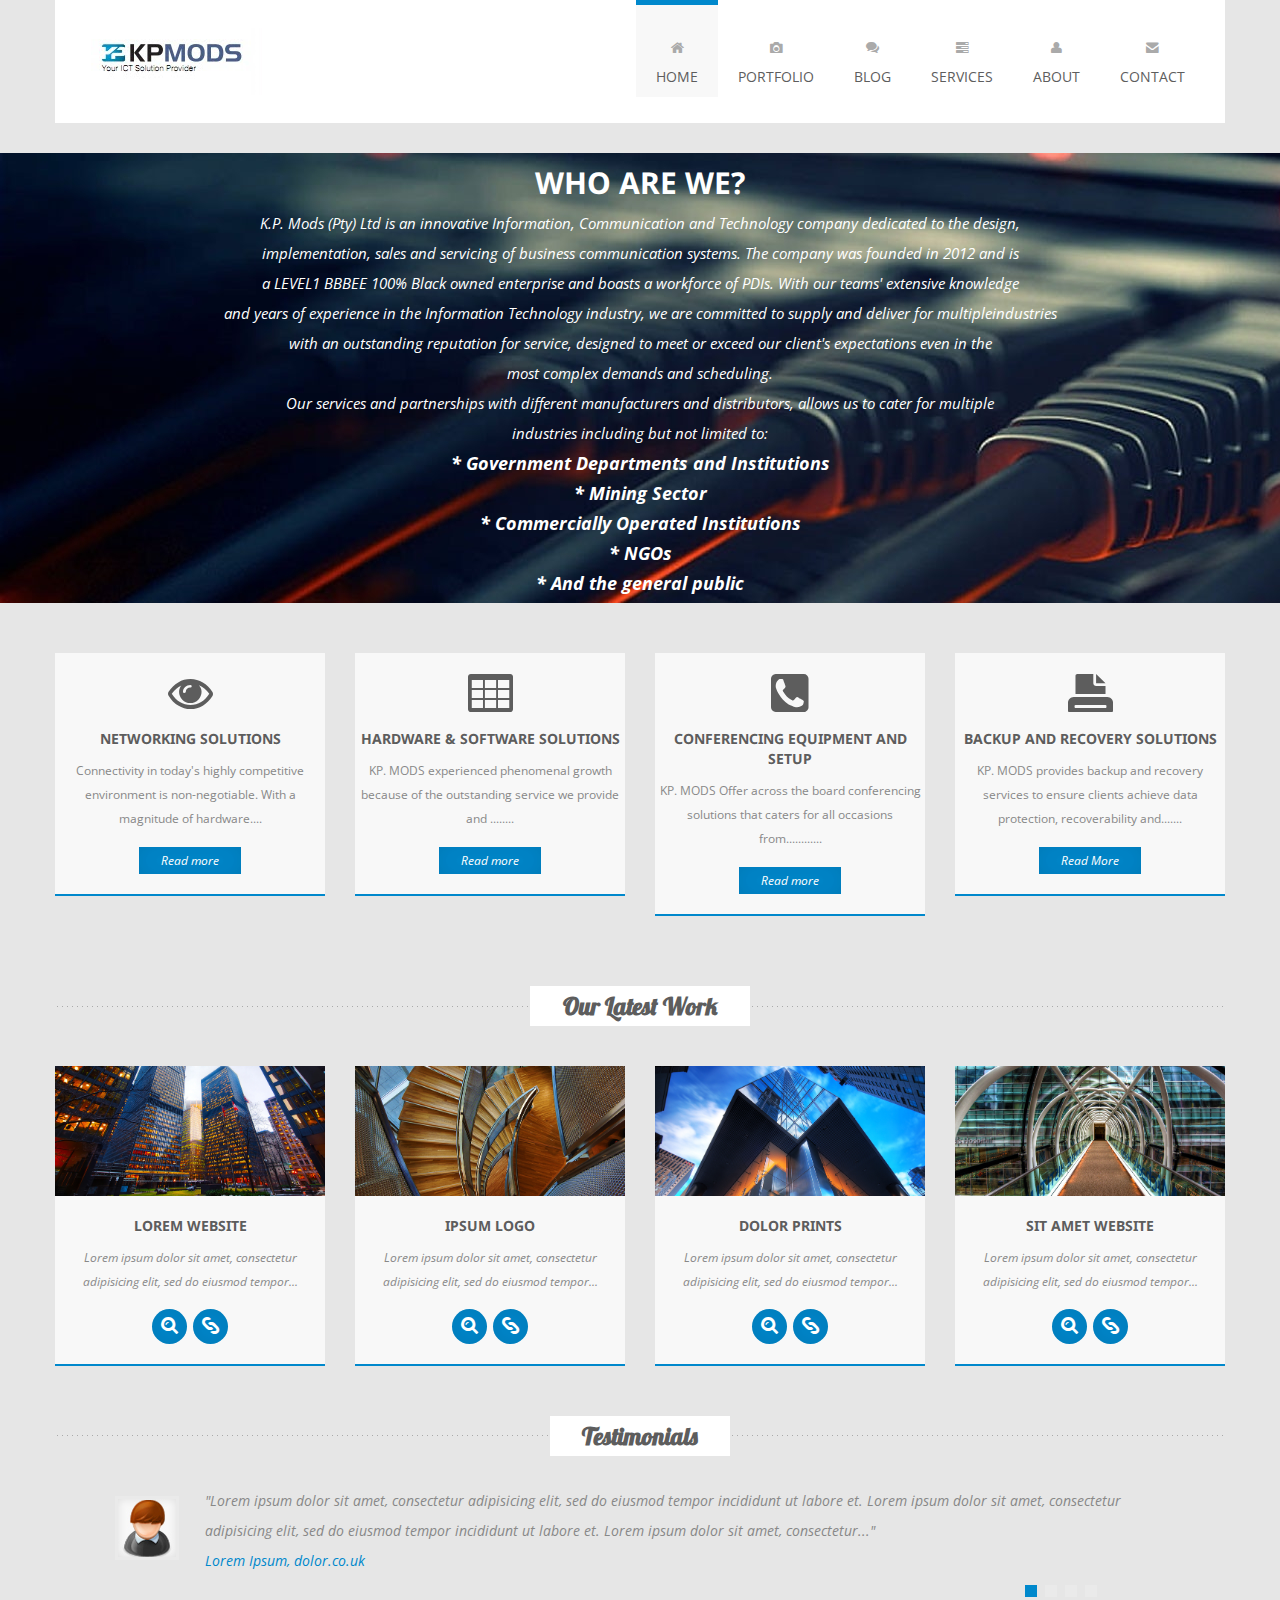
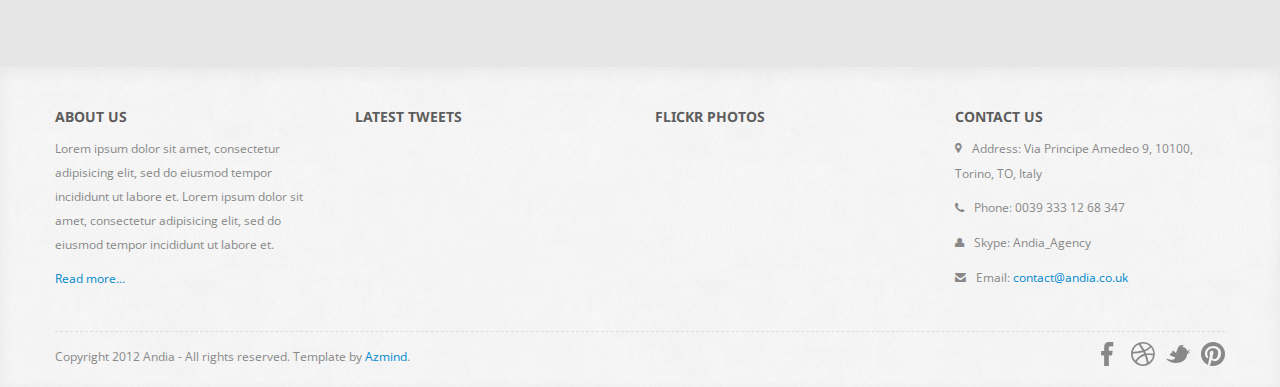
<file: index.html>
﻿
<!DOCTYPE html>
<html lang="en">

    <head>

        <meta charset="utf-8">
        <title>Andia - Responsive Agency Template</title>
        <meta name="viewport" content="width=device-width, initial-scale=1.0">
        <meta name="description" content="">
        <meta name="author" content="">

        <!-- CSS -->
        <link rel="stylesheet" href="http://fonts.googleapis.com/css?family=Open+Sans:400italic,400">
        <link rel="stylesheet" href="http://fonts.googleapis.com/css?family=Droid+Sans">
        <link rel="stylesheet" href="http://fonts.googleapis.com/css?family=Lobster">
        <link rel="stylesheet" href="assets/bootstrap/css/bootstrap.min.css">
        <link rel="stylesheet" href="assets/prettyPhoto/css/prettyPhoto.css">
        <link rel="stylesheet" href="assets/css/flexslider.css">
        <link rel="stylesheet" href="assets/css/font-awesome.css">
        <link rel="stylesheet" href="assets/css/style.css">

        <!-- HTML5 shim, for IE6-8 support of HTML5 elements -->
        <!--[if lt IE 9]>
            <script src="http://html5shim.googlecode.com/svn/trunk/html5.js"></script>
        <![endif]-->

        <!-- Favicon and touch icons -->
        <link rel="shortcut icon" href="assets/ico/favicon.ico">
        <link rel="apple-touch-icon-precomposed" sizes="144x144" href="assets/ico/apple-touch-icon-144-precomposed.png">
        <link rel="apple-touch-icon-precomposed" sizes="114x114" href="assets/ico/apple-touch-icon-114-precomposed.png">
        <link rel="apple-touch-icon-precomposed" sizes="72x72" href="assets/ico/apple-touch-icon-72-precomposed.png">
        <link rel="apple-touch-icon-precomposed" href="assets/ico/apple-touch-icon-57-precomposed.png">

    </head>

<body>
    <!-- Header -->
    <div class="container">
        <div class="header row">
            <div class="span12">
                <div class="navbar">
                    <div class="navbar-inner">
                        <a class="btn btn-navbar" data-toggle="collapse" data-target=".nav-collapse">
                            <span class="icon-bar"></span>
                            <span class="icon-bar"></span>
                            <span class="icon-bar"></span>
                        </a>
                        <h1>
                            <a class="brand" href="index.html">Kpmods - a super cool design agency...</a>
                        </h1>
                        <div class="nav-collapse collapse">
                            <ul class="nav pull-right">
                                <li class="current-page">
                                    <a href="index.html"><i class="icon-home"></i><br />Home</a>
                                </li>
                                <li>
                                    <a href="portfolio.html"><i class="icon-camera"></i><br />Portfolio</a>
                                </li>
                                <li>
                                    <a href="#"><i class="icon-comments"></i><br />Blog</a>
                                </li>
                                <li>
                                    <a href="services.html"><i class="icon-tasks"></i><br />Services</a>
                                </li>
                                <li>
                                    <a href="about.html"><i class="icon-user"></i><br />About</a>
                                </li>
                                <li>
                                    <a href="contact.html"><i class="icon-envelope-alt"></i><br />Contact</a>
                                </li>
                            </ul>
                        </div>
                    </div>
                </div>
            </div>
        </div>
    </div>

<div class="presentation container">
    <h2>Who are we?</h2>
    <p>K.P. Mods (Pty) Ltd is an innovative Information, Communication and Technology company dedicated to the design, </p>
    <p>implementation, sales and servicing of business communication systems. The company was founded in 2012 and is </p>
    <p>a LEVEL1 BBBEE 100% Black owned enterprise and boasts a workforce of PDIs. With our teams' extensive knowledge </p>
    <p>and years of experience in the Information Technology industry, we are committed to supply and deliver for multipleindustries </p>
    <p>with an outstanding reputation for service, designed to meet or exceed our client's expectations even in the </p>
    <p>most complex demands and scheduling. </p>
    <p>Our services and partnerships with different manufacturers and distributors, allows us to cater for multiple </p>
    <p>industries including but not limited to:</p>
    <div class="clienttypes">
        <p>* Government Departments and Institutions</p>
        <p>* Mining Sector </p>
        <p>* Commercially Operated Institutions </p>
        <p>* NGOs </p>
        <p>* And the general public</p>
    </div>
</div>
    <!-- Slider -->
    <!--<div class="slider">
        <div class="container">
            <div class="row">
                <div class="span10 offset1">
                    <div class="flexslider">
                        <ul class="slides">
                            <li data-thumb="assets/img/healthcare-IT.jpg">
                                <img src="assets/img/healthcare-IT.jpg">
                                <p class="flex-caption">Lorem ipsum dolor sit amet, consectetur adipisicing elit, sed do eiusmod tempor incididunt ut labore et. Lorem ipsum dolor sit amet, consectetur adipisicing elit, sed do eiusmod tempor incididunt ut labore et. Lorem ipsum dolor sit amet, consectetur.</p>
                            </li>
                            <li data-thumb="assets/img/networking.jpg">
                                <img src="assets/img/networking.jpg">
                                <p class="flex-caption">Ut wisi enim ad minim veniam, quis nostrud exerci tation ullamcorper suscipit lobortis nisl ut aliquip ex ea commodo consequat.</p>
                            </li>
                            <li data-thumb="assets/img/Web-Development.jpg">
                                <img src="assets/img/Web-Development.jpg">
                                <p class="flex-caption">Lorem ipsum dolor sit amet, consectetur adipisicing elit, sed do eiusmod tempor incididunt ut labore et. Lorem ipsum dolor sit amet, consectetur adipisicing elit, sed do eiusmod tempor incididunt ut labore et. Lorem ipsum dolor sit amet, consectetur.</p>
                            </li>
                            </ul>
                    </div>
                </div>
            </div>
        </div>
    </div>-->
    <!-- Site Description -->
    <!-- Services -->
    <div class="what-we-do container">
        <div class="row">
            <div class="service span3">
                <div class="icon-awesome">
                    <i class="icon-eye-open"></i>
                </div>
                <h4>NETWORKING SOLUTIONS</h4>
                <p>Connectivity in today's highly competitive environment is non-negotiable. With a magnitude of hardware....</p>
                <a href="services.html">Read more</a>
            </div>
            <div class="service span3">
                <div class="icon-awesome">
                    <i class="icon-table"></i>
                </div>
                <h4>HARDWARE & SOFTWARE SOLUTIONS</h4>
                <p>KP. MODS experienced phenomenal growth because of the outstanding service we provide and ........</p>
                <a href="services.html">Read more</a>
            </div>
            <div class="service span3">
                <div class="icon-awesome">
                    <i class="icon-phone-sign"></i>
                </div>
                <h4>CONFERENCING EQUIPMENT AND SETUP</h4>
                <p>KP. MODS Offer across the board conferencing solutions that caters for all occasions from............</p>
                <a href="services.html">Read more</a>
            </div>
            <div class="service span3">
                <div class="icon-awesome">
                    <i class="icon-print"></i>
                </div>
                <h4>BACKUP AND RECOVERY SOLUTIONS</h4>
                <p>KP. MODS provides backup and recovery services to ensure clients achieve data protection, recoverability and.......</p>
                <a href="services.html">Read More</a>
            </div>
        </div>
    </div>
    <!-- Latest Work -->
    <div class="portfolio container">
        <div class="portfolio-title">
            <h3>Our Latest Work</h3>
        </div>
        <div class="row">
            <div class="work span3">
                <img src="assets/img/portfolio/work1.jpg" alt="">
                <h4>Lorem Website</h4>
                <p>Lorem ipsum dolor sit amet, consectetur adipisicing elit, sed do eiusmod tempor...</p>
                <div class="icon-awesome">
                    <a href="assets/img/portfolio/work1.jpg" rel="prettyPhoto"><i class="icon-search"></i></a>
                    <a href="portfolio.html"><i class="icon-link"></i></a>
                </div>
            </div>
            <div class="work span3">
                <img src="assets/img/portfolio/work2.jpg" alt="">
                <h4>Ipsum Logo</h4>
                <p>Lorem ipsum dolor sit amet, consectetur adipisicing elit, sed do eiusmod tempor...</p>
                <div class="icon-awesome">
                    <a href="assets/img/portfolio/work2.jpg" rel="prettyPhoto"><i class="icon-search"></i></a>
                    <a href="portfolio.html"><i class="icon-link"></i></a>
                </div>
            </div>
            <div class="work span3">
                <img src="assets/img/portfolio/work3.jpg" alt="">
                <h4>Dolor Prints</h4>
                <p>Lorem ipsum dolor sit amet, consectetur adipisicing elit, sed do eiusmod tempor...</p>
                <div class="icon-awesome">
                    <a href="assets/img/portfolio/work3.jpg" rel="prettyPhoto"><i class="icon-search"></i></a>
                    <a href="portfolio.html"><i class="icon-link"></i></a>
                </div>
            </div>
            <div class="work span3">
                <img src="assets/img/portfolio/work4.jpg" alt="">
                <h4>Sit Amet Website</h4>
                <p>Lorem ipsum dolor sit amet, consectetur adipisicing elit, sed do eiusmod tempor...</p>
                <div class="icon-awesome">
                    <a href="assets/img/portfolio/work4.jpg" rel="prettyPhoto"><i class="icon-search"></i></a>
                    <a href="portfolio.html"><i class="icon-link"></i></a>
                </div>
            </div>
        </div>
    </div>
    <!-- Testimonials -->
    <div class="testimonials container">
        <div class="testimonials-title">
            <h3>Testimonials</h3>
        </div>
        <div class="row">
            <div class="testimonial-list span12">
                <div class="tabbable tabs-below">
                    <div class="tab-content">
                        <div class="tab-pane active" id="A">
                            <img src="assets/img/testimonials/1.jpg" title="" alt="">
                            <p>"Lorem ipsum dolor sit amet, consectetur adipisicing elit, sed do eiusmod tempor incididunt ut labore et. Lorem ipsum dolor sit amet, consectetur adipisicing elit, sed do eiusmod tempor incididunt ut labore et. Lorem ipsum dolor sit amet, consectetur..."<br /><span class="violet">Lorem Ipsum, dolor.co.uk</span></p>
                        </div>
                        <div class="tab-pane" id="B">
                            <img src="assets/img/testimonials/2.jpg" title="" alt="">
                            <p>"Ut wisi enim ad minim veniam, quis nostrud exerci tation ullamcorper suscipit lobortis nisl ut aliquip ex ea commodo consequat. Ut wisi enim ad minim veniam, quis nostrud exerci tation ullamcorper suscipit lobortis nisl ut aliquip ex ea commodo consequat..."<br /><span class="violet">Minim Veniam, nostrud.com</span></p>
                        </div>
                        <div class="tab-pane" id="C">
                            <img src="assets/img/testimonials/3.jpg" title="" alt="">
                            <p>"Lorem ipsum dolor sit amet, consectetur adipisicing elit, sed do eiusmod tempor incididunt ut labore et. Lorem ipsum dolor sit amet, consectetur adipisicing elit, sed do eiusmod tempor incididunt ut labore et. Lorem ipsum dolor sit amet, consectetur..."<br /><span class="violet">Lorem Ipsum, dolor.co.uk</span></p>
                        </div>
                        <div class="tab-pane" id="D">
                            <img src="assets/img/testimonials/1.jpg" title="" alt="">
                            <p>"Ut wisi enim ad minim veniam, quis nostrud exerci tation ullamcorper suscipit lobortis nisl ut aliquip ex ea commodo consequat. Ut wisi enim ad minim veniam, quis nostrud exerci tation ullamcorper suscipit lobortis nisl ut aliquip ex ea commodo consequat..."<br /><span class="violet">Minim Veniam, nostrud.com</span></p>
                        </div>
                    </div>
                    <ul class="nav nav-tabs">
                        <li class="active"><a href="#A" data-toggle="tab"></a></li>
                        <li class=""><a href="#B" data-toggle="tab"></a></li>
                        <li class=""><a href="#C" data-toggle="tab"></a></li>
                        <li class=""><a href="#D" data-toggle="tab"></a></li>
                    </ul>
                </div>
            </div>
        </div>
    </div>
    <!-- Footer -->
    <footer>
        <div class="container">
            <div class="row">
                <div class="widget span3">
                    <h4>About Us</h4>
                    <p>Lorem ipsum dolor sit amet, consectetur adipisicing elit, sed do eiusmod tempor incididunt ut labore et. Lorem ipsum dolor sit amet, consectetur adipisicing elit, sed do eiusmod tempor incididunt ut labore et.</p>
                    <p><a href="">Read more...</a></p>
                </div>
                <div class="widget span3">
                    <h4>Latest Tweets</h4>
                    <div class="show-tweets"></div>
                </div>
                <div class="widget span3">
                    <h4>Flickr Photos</h4>
                    <ul class="flickr-feed"></ul>
                </div>
                <div class="widget span3">
                    <h4>Contact Us</h4>
                    <p><i class="icon-map-marker"></i> Address: Via Principe Amedeo 9, 10100, Torino, TO, Italy</p>
                    <p><i class="icon-phone"></i> Phone: 0039 333 12 68 347</p>
                    <p><i class="icon-user"></i> Skype: Andia_Agency</p>
                    <p><i class="icon-envelope-alt"></i> Email: <a href="">contact@andia.co.uk</a></p>
                </div>
            </div>
            <div class="footer-border"></div>
            <div class="row">
                <div class="copyright span4">
                    <p>Copyright 2012 Andia - All rights reserved. Template by <a href="http://azmind.com">Azmind</a>.</p>
                </div>
                <div class="social span8">
                    <a class="facebook" href=""></a>
                    <a class="dribbble" href=""></a>
                    <a class="twitter" href=""></a>
                    <a class="pinterest" href=""></a>
                </div>
            </div>
        </div>
    </footer>
    <!-- Javascript -->
    <script src="assets/js/jquery-1.8.2.min.js"></script>
    <script src="assets/bootstrap/js/bootstrap.min.js"></script>
    <script src="assets/js/jquery.flexslider.js"></script>
    <script src="assets/js/jquery.tweet.js"></script>
    <script src="assets/js/jflickrfeed.js"></script>
    <script src="http://maps.google.com/maps/api/js?sensor=true"></script>
    <script src="assets/js/jquery.ui.map.min.js"></script>
    <script src="assets/js/jquery.quicksand.js"></script>
    <script src="assets/prettyPhoto/js/jquery.prettyPhoto.js"></script>
    <script src="assets/js/scripts.js"></script>
</body>

</html>
</file>
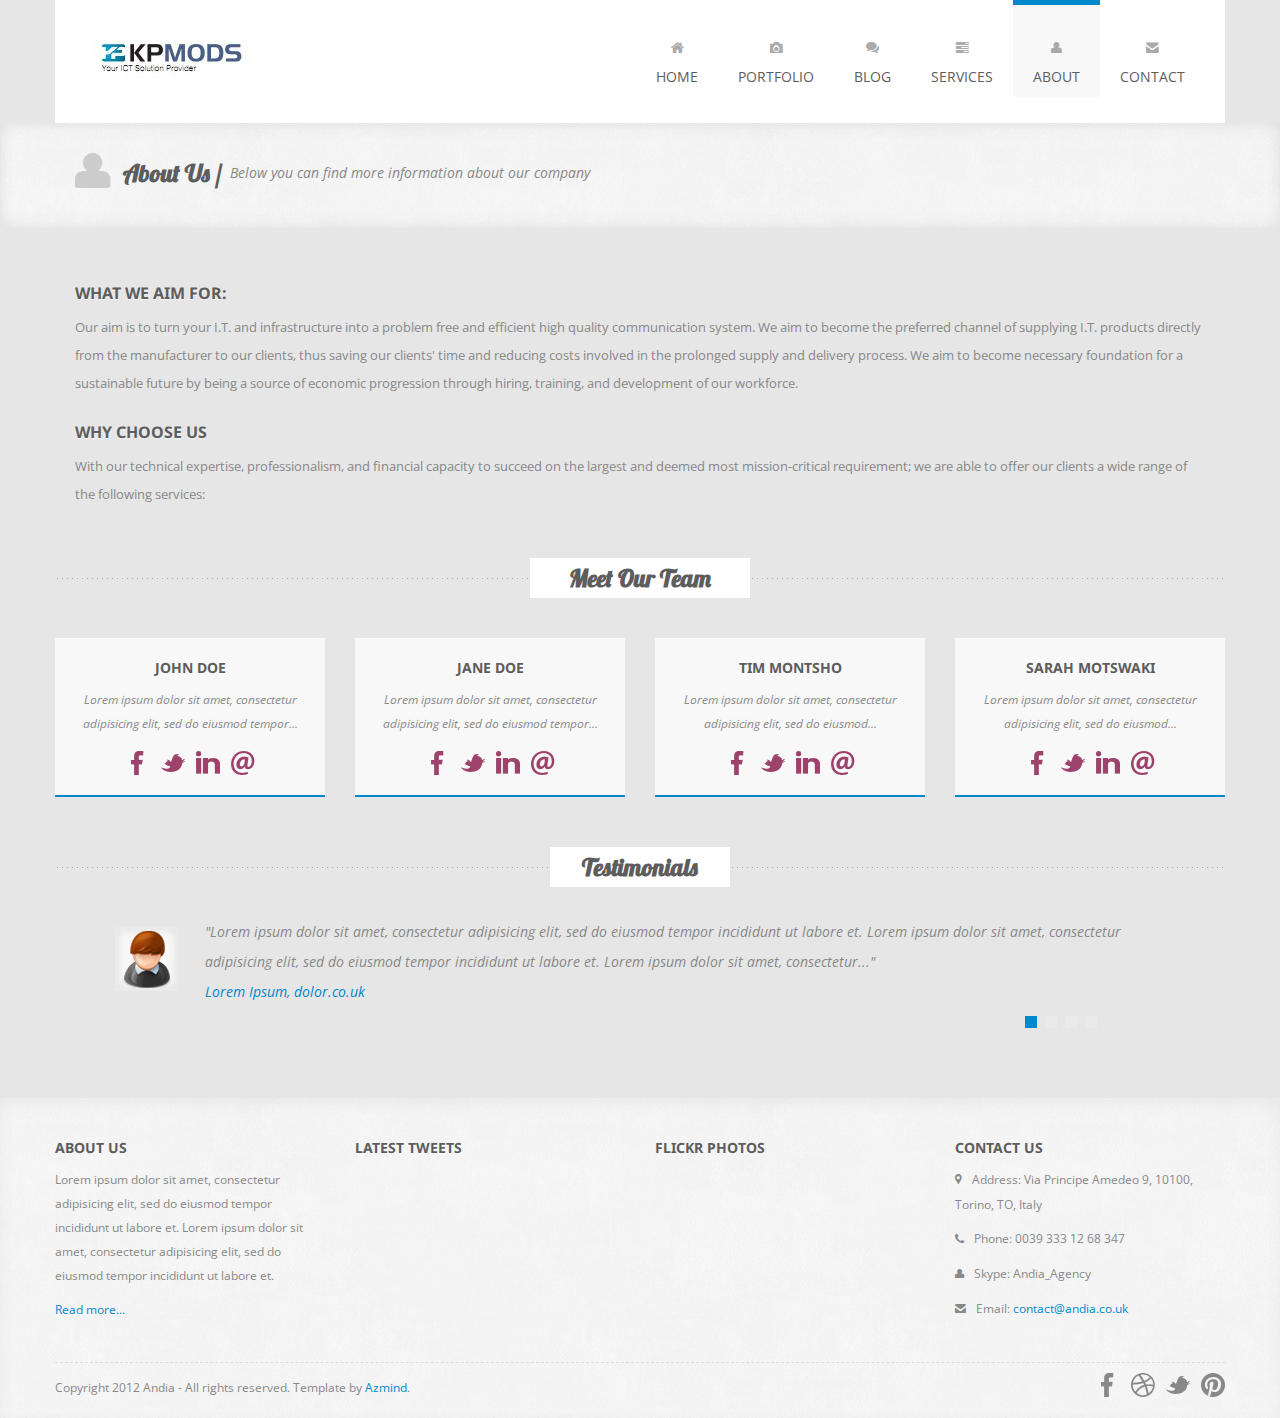
<file: about.html>
﻿
<!DOCTYPE html>
<html lang="en">

    <head>

        <meta charset="utf-8">
        <title>Andia - Responsive Agency Template</title>
        <meta name="viewport" content="width=device-width, initial-scale=1.0">
        <meta name="description" content="">
        <meta name="author" content="">

        <!-- CSS -->
        <link rel="stylesheet" href="http://fonts.googleapis.com/css?family=Open+Sans:400italic,400">
        <link rel="stylesheet" href="http://fonts.googleapis.com/css?family=Droid+Sans">
        <link rel="stylesheet" href="http://fonts.googleapis.com/css?family=Lobster">
        <link rel="stylesheet" href="assets/bootstrap/css/bootstrap.min.css">
        <link rel="stylesheet" href="assets/prettyPhoto/css/prettyPhoto.css">
        <link rel="stylesheet" href="assets/css/flexslider.css">
        <link rel="stylesheet" href="assets/css/font-awesome.css">
        <link rel="stylesheet" href="assets/css/style.css">

        <!-- HTML5 shim, for IE6-8 support of HTML5 elements -->
        <!--[if lt IE 9]>
            <script src="http://html5shim.googlecode.com/svn/trunk/html5.js"></script>
        <![endif]-->

        <!-- Favicon and touch icons -->
        <link rel="shortcut icon" href="assets/ico/favicon.ico">
        <link rel="apple-touch-icon-precomposed" sizes="144x144" href="assets/ico/apple-touch-icon-144-precomposed.png">
        <link rel="apple-touch-icon-precomposed" sizes="114x114" href="assets/ico/apple-touch-icon-114-precomposed.png">
        <link rel="apple-touch-icon-precomposed" sizes="72x72" href="assets/ico/apple-touch-icon-72-precomposed.png">
        <link rel="apple-touch-icon-precomposed" href="assets/ico/apple-touch-icon-57-precomposed.png">

    </head>

    <body>

        <!-- Header -->
        <div class="container">
            <div class="header row">
                <div class="span12">
                    <div class="navbar">
                        <div class="navbar-inner">
                            <a class="btn btn-navbar" data-toggle="collapse" data-target=".nav-collapse">
                                <span class="icon-bar"></span>
                                <span class="icon-bar"></span>
                                <span class="icon-bar"></span>
                            </a>
                            <h1>
                                <a class="brand" href="index.html">Andia - a super cool design agency...</a>
                            </h1>
                            <div class="nav-collapse collapse">
                                <ul class="nav pull-right">
                                    <li>
                                        <a href="index.html"><i class="icon-home"></i><br />Home</a>
                                    </li>
                                    <li>
                                        <a href="portfolio.html"><i class="icon-camera"></i><br />Portfolio</a>
                                    </li>
                                    <li>
                                        <a href="#"><i class="icon-comments"></i><br />Blog</a>
                                    </li>
                                    <li>
                                        <a href="services.html"><i class="icon-tasks"></i><br />Services</a>
                                    </li>
                                    <li class="current-page">
                                        <a href="about.html"><i class="icon-user"></i><br />About</a>
                                    </li>
                                    <li>
                                        <a href="contact.html"><i class="icon-envelope-alt"></i><br />Contact</a>
                                    </li>
                                </ul>
                            </div>
                        </div>
                    </div>
                </div>
            </div>
        </div>

        <!-- Page Title -->
        <div class="page-title">
            <div class="container">
                <div class="row">
                    <div class="span12">
                        <i class="icon-user page-title-icon"></i>
                        <h2>About Us /</h2>
                        <p>Below you can find more information about our company</p>
                    </div>
                </div>
            </div>
        </div>

        <!-- About Us Text -->
        <div class="about-us container">
            <div class="row">
                <div class="about-us-text span12">
                    <h4>WHAT WE AIM FOR:</h4>
                    <p>Our aim is to turn your I.T. and infrastructure into a problem free and efficient high quality communication
                        system. We aim to become the preferred channel of supplying I.T. products directly from the manufacturer
                        to our clients, thus saving our clients' time and reducing costs involved in the prolonged supply and delivery
                        process. We aim to become necessary foundation for a sustainable future by being a source of economic
                        progression through hiring, training, and development of our workforce.</p>
                    <h4>Why Choose Us</h4>
                    <p>With our technical expertise, professionalism, and financial capacity to succeed
                       on the largest and deemed most mission-critical requirement; we are able to
                        offer our clients a wide range of the following services: </p>
                     </div>
            </div>
        </div>

        <!-- Meet Our Team -->
        <div class="team container">
            <div class="team-title">
                <h3>Meet Our Team</h3>
            </div>
            <div class="row">
                <div class="team-text span3">
                    <h4>John Doe</h4>
                    <p>Lorem ipsum dolor sit amet, consectetur adipisicing elit, sed do eiusmod tempor...</p>
                    <div class="social-links">
                        <a class="facebook" href=""></a>
                        <a class="twitter" href=""></a>
                        <a class="linkedin" href=""></a>
                        <a class="email" href=""></a>
                    </div>
                </div>
                <div class="team-text span3">
                    <h4>Jane Doe</h4>
                    <p>Lorem ipsum dolor sit amet, consectetur adipisicing elit, sed do eiusmod tempor...</p>
                    <div class="social-links">
                        <a class="facebook" href=""></a>
                        <a class="twitter" href=""></a>
                        <a class="linkedin" href=""></a>
                        <a class="email" href=""></a>
                    </div>
                </div>
                <div class="team-text span3">
                    <h4>Tim Montsho</h4>
                    <p>Lorem ipsum dolor sit amet, consectetur adipisicing elit, sed do eiusmod...</p>
                    <div class="social-links">
                        <a class="facebook" href=""></a>
                        <a class="twitter" href=""></a>
                        <a class="linkedin" href=""></a>
                        <a class="email" href=""></a>
                    </div>
                </div>
                <div class="team-text span3">
                    <h4>Sarah Motswaki</h4>
                    <p>Lorem ipsum dolor sit amet, consectetur adipisicing elit, sed do eiusmod...</p>
                    <div class="social-links">
                        <a class="facebook" href=""></a>
                        <a class="twitter" href=""></a>
                        <a class="linkedin" href=""></a>
                        <a class="email" href=""></a>
                    </div>
                </div>
            </div>
        </div>

        <!-- Testimonials -->
        <div class="testimonials container">
            <div class="testimonials-title">
                <h3>Testimonials</h3>
            </div>
            <div class="row">
                <div class="testimonial-list span12">
                    <div class="tabbable tabs-below">
                        <div class="tab-content">
                            <div class="tab-pane active" id="A">
                                <img src="assets/img/testimonials/1.jpg" title="" alt="">
                                <p>"Lorem ipsum dolor sit amet, consectetur adipisicing elit, sed do eiusmod tempor incididunt ut labore et. Lorem ipsum dolor sit amet, consectetur adipisicing elit, sed do eiusmod tempor incididunt ut labore et. Lorem ipsum dolor sit amet, consectetur..."<br /><span class="violet">Lorem Ipsum, dolor.co.uk</span></p>
                            </div>
                            <div class="tab-pane" id="B">
                                <img src="assets/img/testimonials/2.jpg" title="" alt="">
                                <p>"Ut wisi enim ad minim veniam, quis nostrud exerci tation ullamcorper suscipit lobortis nisl ut aliquip ex ea commodo consequat. Ut wisi enim ad minim veniam, quis nostrud exerci tation ullamcorper suscipit lobortis nisl ut aliquip ex ea commodo consequat..."<br /><span class="violet">Minim Veniam, nostrud.com</span></p>
                            </div>
                            <div class="tab-pane" id="C">
                                <img src="assets/img/testimonials/3.jpg" title="" alt="">
                                <p>"Lorem ipsum dolor sit amet, consectetur adipisicing elit, sed do eiusmod tempor incididunt ut labore et. Lorem ipsum dolor sit amet, consectetur adipisicing elit, sed do eiusmod tempor incididunt ut labore et. Lorem ipsum dolor sit amet, consectetur..."<br /><span class="violet">Lorem Ipsum, dolor.co.uk</span></p>
                            </div>
                            <div class="tab-pane" id="D">
                                <img src="assets/img/testimonials/1.jpg" title="" alt="">
                                <p>"Ut wisi enim ad minim veniam, quis nostrud exerci tation ullamcorper suscipit lobortis nisl ut aliquip ex ea commodo consequat. Ut wisi enim ad minim veniam, quis nostrud exerci tation ullamcorper suscipit lobortis nisl ut aliquip ex ea commodo consequat..."<br /><span class="violet">Minim Veniam, nostrud.com</span></p>
                            </div>
                        </div>
                       <ul class="nav nav-tabs">
                           <li class="active"><a href="#A" data-toggle="tab"></a></li>
                           <li class=""><a href="#B" data-toggle="tab"></a></li>
                           <li class=""><a href="#C" data-toggle="tab"></a></li>
                           <li class=""><a href="#D" data-toggle="tab"></a></li>
                       </ul>
                   </div>
                </div>
            </div>
        </div>

        <!-- Footer -->
        <footer>
            <div class="container">
                <div class="row">
                    <div class="widget span3">
                        <h4>About Us</h4>
                        <p>Lorem ipsum dolor sit amet, consectetur adipisicing elit, sed do eiusmod tempor incididunt ut labore et. Lorem ipsum dolor sit amet, consectetur adipisicing elit, sed do eiusmod tempor incididunt ut labore et.</p>
                        <p><a href="">Read more...</a></p>
                    </div>
                    <div class="widget span3">
                        <h4>Latest Tweets</h4>
                        <div class="show-tweets"></div>
                    </div>
                    <div class="widget span3">
                        <h4>Flickr Photos</h4>
                        <ul class="flickr-feed"></ul>
                    </div>
                    <div class="widget span3">
                        <h4>Contact Us</h4>
                        <p><i class="icon-map-marker"></i> Address: Via Principe Amedeo 9, 10100, Torino, TO, Italy</p>
                        <p><i class="icon-phone"></i> Phone: 0039 333 12 68 347</p>
                        <p><i class="icon-user"></i> Skype: Andia_Agency</p>
                        <p><i class="icon-envelope-alt"></i> Email: <a href="">contact@andia.co.uk</a></p>
                    </div>
                </div>
                <div class="footer-border"></div>
                <div class="row">
                    <div class="copyright span4">
                        <p>Copyright 2012 Andia - All rights reserved. Template by <a href="http://azmind.com">Azmind</a>.</p>
                    </div>
                    <div class="social span8">
                        <a class="facebook" href=""></a>
                        <a class="dribbble" href=""></a>
                        <a class="twitter" href=""></a>
                        <a class="pinterest" href=""></a>
                    </div>
                </div>
            </div>
        </footer>

        <!-- Javascript -->
        <script src="assets/js/jquery-1.8.2.min.js"></script>
        <script src="assets/bootstrap/js/bootstrap.min.js"></script>
        <script src="assets/js/jquery.flexslider.js"></script>
        <script src="assets/js/jquery.tweet.js"></script>
        <script src="assets/js/jflickrfeed.js"></script>
        <script src="http://maps.google.com/maps/api/js?sensor=true"></script>
        <script src="assets/js/jquery.ui.map.min.js"></script>
        <script src="assets/js/jquery.quicksand.js"></script>
        <script src="assets/prettyPhoto/js/jquery.prettyPhoto.js"></script>
        <script src="assets/js/scripts.js"></script>

    </body>

</html>
</file>
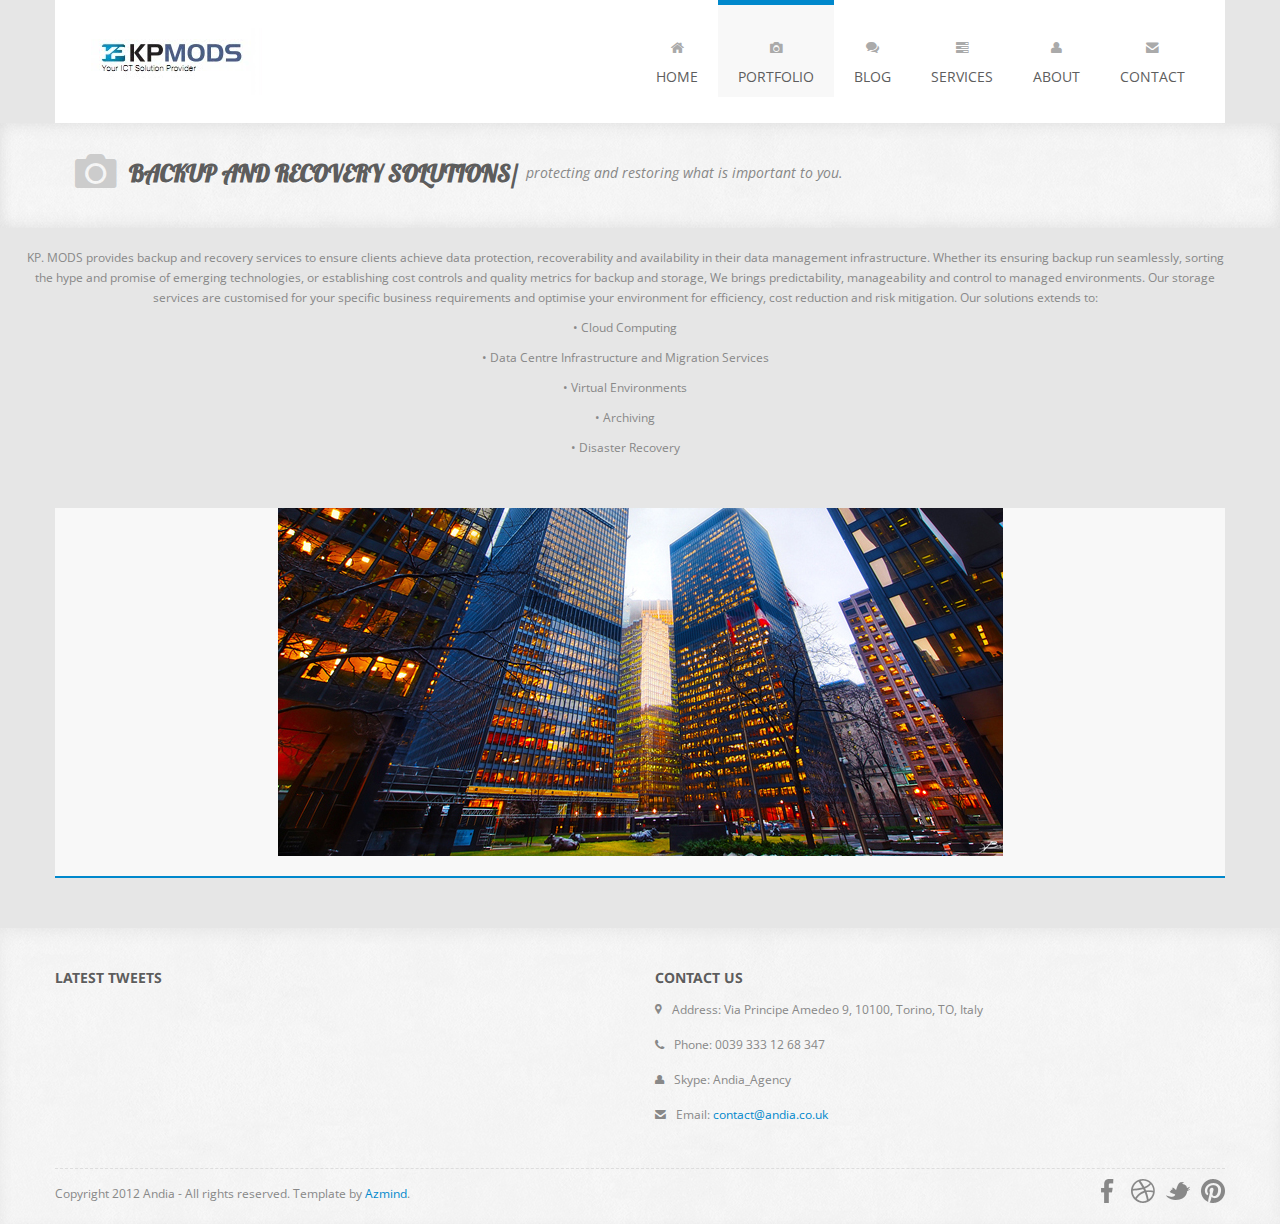
<file: backup_recovery.html>
﻿
<!DOCTYPE html>
<html lang="en">

    <head>

        <meta charset="utf-8">
        <title>Andia - Responsive Agency Template</title>
        <meta name="viewport" content="width=device-width, initial-scale=1.0">
        <meta name="description" content="">
        <meta name="author" content="">

        <!-- CSS -->
        <link rel="stylesheet" href="http://fonts.googleapis.com/css?family=Open+Sans:400italic,400">
        <link rel="stylesheet" href="http://fonts.googleapis.com/css?family=Droid+Sans">
        <link rel="stylesheet" href="http://fonts.googleapis.com/css?family=Lobster">
        <link rel="stylesheet" href="assets/bootstrap/css/bootstrap.min.css">
        <link rel="stylesheet" href="assets/prettyPhoto/css/prettyPhoto.css">
        <link rel="stylesheet" href="assets/css/flexslider.css">
        <link rel="stylesheet" href="assets/css/font-awesome.css">
        <link rel="stylesheet" href="assets/css/style.css">

        <!-- HTML5 shim, for IE6-8 support of HTML5 elements -->
        <!--[if lt IE 9]>
            <script src="http://html5shim.googlecode.com/svn/trunk/html5.js"></script>
        <![endif]-->

        <!-- Favicon and touch icons -->
        <link rel="shortcut icon" href="assets/ico/favicon.ico">
        <link rel="apple-touch-icon-precomposed" sizes="144x144" href="assets/ico/apple-touch-icon-144-precomposed.png">
        <link rel="apple-touch-icon-precomposed" sizes="114x114" href="assets/ico/apple-touch-icon-114-precomposed.png">
        <link rel="apple-touch-icon-precomposed" sizes="72x72" href="assets/ico/apple-touch-icon-72-precomposed.png">
        <link rel="apple-touch-icon-precomposed" href="assets/ico/apple-touch-icon-57-precomposed.png">

    </head>

    <body>

        <!-- Header -->
        <div class="container">
            <div class="header row">
                <div class="span12">
                    <div class="navbar">
                        <div class="navbar-inner">
                            <a class="btn btn-navbar" data-toggle="collapse" data-target=".nav-collapse">
                                <span class="icon-bar"></span>
                                <span class="icon-bar"></span>
                                <span class="icon-bar"></span>
                            </a>
                            <h1>
                                <a class="brand" href="index.html">Andia - a super cool design agency...</a>
                            </h1>
                            <div class="nav-collapse collapse">
                                <ul class="nav pull-right">
                                    <li>
                                        <a href="index.html"><i class="icon-home"></i><br />Home</a>
                                    </li>
                                    <li class="current-page">
                                        <a href="portfolio.html"><i class="icon-camera"></i><br />Portfolio</a>
                                    </li>
                                    <li>
                                        <a href="#"><i class="icon-comments"></i><br />Blog</a>
                                    </li>
                                    <li>
                                        <a href="services.html"><i class="icon-tasks"></i><br />Services</a>
                                    </li>
                                    <li>
                                        <a href="about.html"><i class="icon-user"></i><br />About</a>
                                    </li>
                                    <li>
                                        <a href="contact.html"><i class="icon-envelope-alt"></i><br />Contact</a>
                                    </li>
                                </ul>
                            </div>
                        </div>
                    </div>
                </div>
            </div>
        </div>

        <!-- Page Title -->
        <div class="page-title">
            <div class="container">
                <div class="row">
                    <div class="span12">
                        <i class="icon-camera page-title-icon"></i>
                        <h2> BACKUP AND RECOVERY SOLUTIONS/</h2>
                        <p>protecting and restoring what is important to you.</p>
                    </div>
                </div>
                
            </div>
        </div>

        <!-- Portfolio -->
        <div class="portfolio portfolio-page container">
            <div class="row">
                <p>
                    KP. MODS provides backup and recovery services to ensure clients achieve data
                    protection, recoverability and availability in their data management infrastructure.
                    Whether its ensuring backup run seamlessly, sorting the hype and promise of emerging
                    technologies, or establishing cost controls and quality metrics for backup and storage,
                    We brings predictability, manageability and control to managed environments. Our
                    storage services are customised for your specific business requirements and optimise
                    your environment for efficiency, cost reduction and risk mitigation. Our solutions extends
                    to: </p>
                <p>&bull; Cloud Computing                                  </p>
                <p>&bull; Data Centre Infrastructure and Migration Services</p>
                <p>&bull; Virtual Environments                             </p>
                <p>&bull; Archiving                                        </p>
                <p>&bull;  Disaster Recovery                               </p>
                </div>
            <div class="row">
                <ul class="portfolio-img">
                    <li data-id="p-1" data-type="web-design" class="span12">
                        <div class="work">
                            <a href="assets/img/portfolio/work1.jpg" rel="prettyPhoto">
                                <img src="assets/img/portfolio/work1.jpg" alt="">
                            </a>
                           </div>
                    </li>
                    
              </ul>
            </div>
        </div>

        <!-- Footer -->
        <footer>
            <div class="container">
                <div class="row">
                    <div class="widget span6">
                        <h4>Latest Tweets</h4>
                        <div class="show-tweets"></div>
                    </div>
                    <div class="widget span6">
                        <h4>Contact Us</h4>
                        <p><i class="icon-map-marker"></i> Address: Via Principe Amedeo 9, 10100, Torino, TO, Italy</p>
                        <p><i class="icon-phone"></i> Phone: 0039 333 12 68 347</p>
                        <p><i class="icon-user"></i> Skype: Andia_Agency</p>
                        <p><i class="icon-envelope-alt"></i> Email: <a href="">contact@andia.co.uk</a></p>
                    </div>
                </div>
                <div class="footer-border"></div>
                <div class="row">
                    <div class="copyright span4">
                        <p>Copyright 2012 Andia - All rights reserved. Template by <a href="http://azmind.com">Azmind</a>.</p>
                    </div>
                    <div class="social span8">
                        <a class="facebook" href=""></a>
                        <a class="dribbble" href=""></a>
                        <a class="twitter" href=""></a>
                        <a class="pinterest" href=""></a>
                    </div>
                </div>
            </div>
        </footer>

        <!-- Javascript -->
        <script src="assets/js/jquery-1.8.2.min.js"></script>
        <script src="assets/bootstrap/js/bootstrap.min.js"></script>
        <script src="assets/js/jquery.flexslider.js"></script>
        <script src="assets/js/jquery.tweet.js"></script>
        <script src="assets/js/jflickrfeed.js"></script>
        <script src="http://maps.google.com/maps/api/js?sensor=true"></script>
        <script src="assets/js/jquery.ui.map.min.js"></script>
        <script src="assets/js/jquery.quicksand.js"></script>
        <script src="assets/prettyPhoto/js/jquery.prettyPhoto.js"></script>
        <script src="assets/js/scripts.js"></script>

    </body>

</html>
</file>
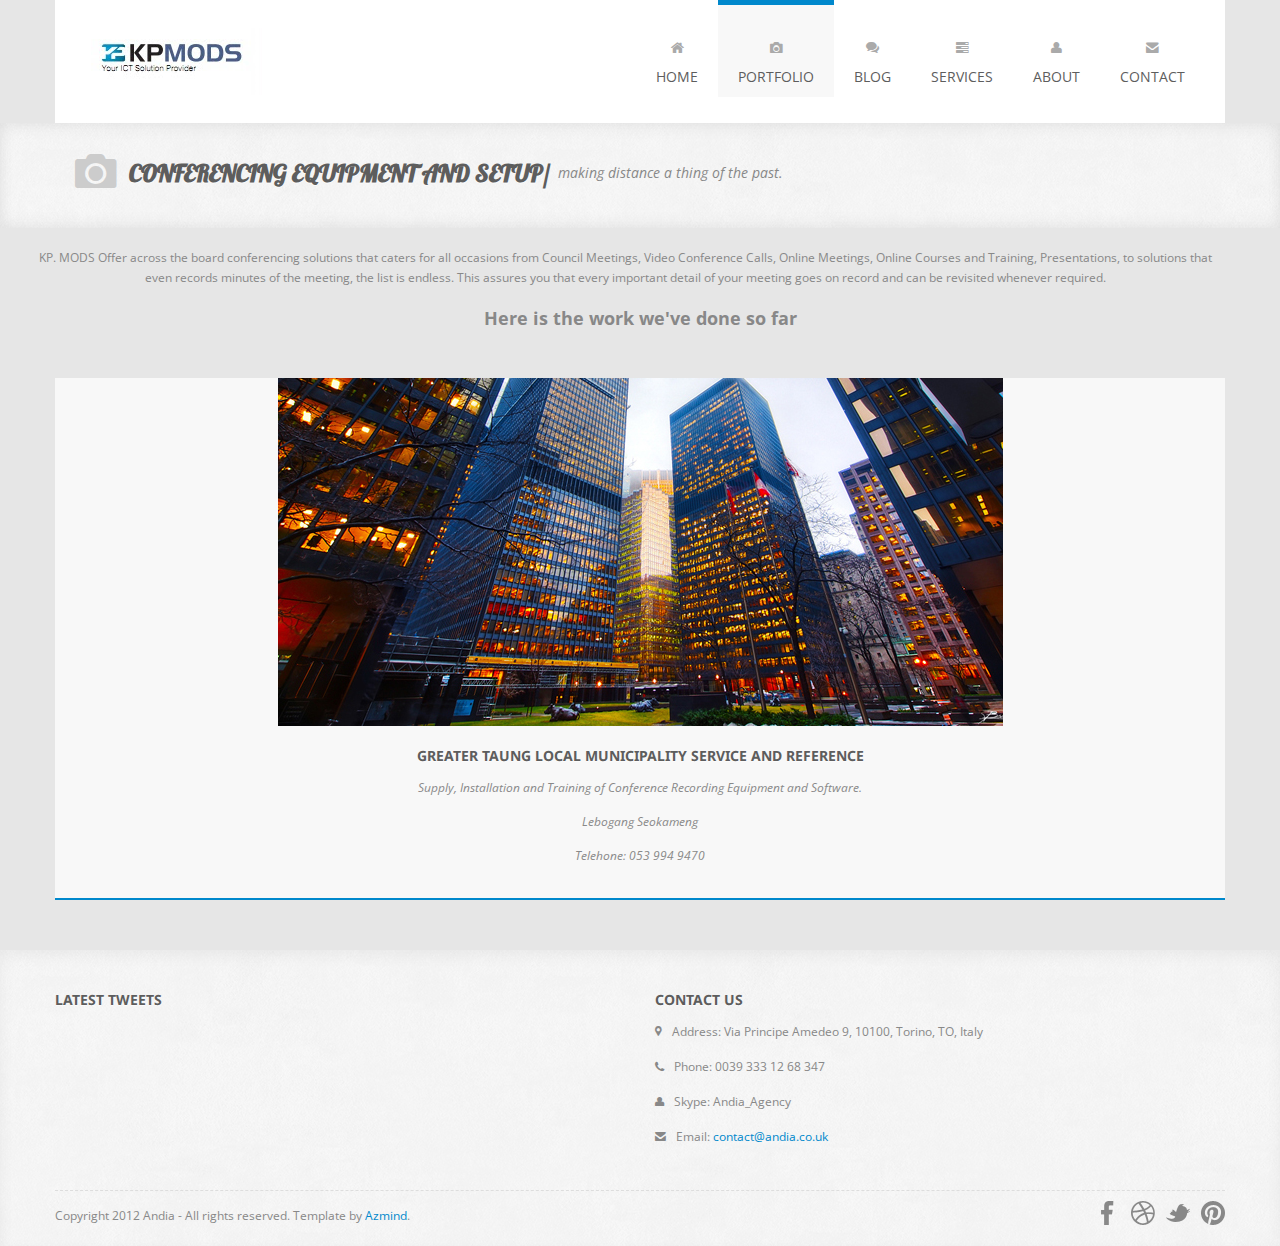
<file: conferencing_eqiupment .html>
﻿
<!DOCTYPE html>
<html lang="en">

    <head>

        <meta charset="utf-8">
        <title>Andia - Responsive Agency Template</title>
        <meta name="viewport" content="width=device-width, initial-scale=1.0">
        <meta name="description" content="">
        <meta name="author" content="">

        <!-- CSS -->
        <link rel="stylesheet" href="http://fonts.googleapis.com/css?family=Open+Sans:400italic,400">
        <link rel="stylesheet" href="http://fonts.googleapis.com/css?family=Droid+Sans">
        <link rel="stylesheet" href="http://fonts.googleapis.com/css?family=Lobster">
        <link rel="stylesheet" href="assets/bootstrap/css/bootstrap.min.css">
        <link rel="stylesheet" href="assets/prettyPhoto/css/prettyPhoto.css">
        <link rel="stylesheet" href="assets/css/flexslider.css">
        <link rel="stylesheet" href="assets/css/font-awesome.css">
        <link rel="stylesheet" href="assets/css/style.css">

        <!-- HTML5 shim, for IE6-8 support of HTML5 elements -->
        <!--[if lt IE 9]>
            <script src="http://html5shim.googlecode.com/svn/trunk/html5.js"></script>
        <![endif]-->

        <!-- Favicon and touch icons -->
        <link rel="shortcut icon" href="assets/ico/favicon.ico">
        <link rel="apple-touch-icon-precomposed" sizes="144x144" href="assets/ico/apple-touch-icon-144-precomposed.png">
        <link rel="apple-touch-icon-precomposed" sizes="114x114" href="assets/ico/apple-touch-icon-114-precomposed.png">
        <link rel="apple-touch-icon-precomposed" sizes="72x72" href="assets/ico/apple-touch-icon-72-precomposed.png">
        <link rel="apple-touch-icon-precomposed" href="assets/ico/apple-touch-icon-57-precomposed.png">

    </head>

    <body>

        <!-- Header -->
        <div class="container">
            <div class="header row">
                <div class="span12">
                    <div class="navbar">
                        <div class="navbar-inner">
                            <a class="btn btn-navbar" data-toggle="collapse" data-target=".nav-collapse">
                                <span class="icon-bar"></span>
                                <span class="icon-bar"></span>
                                <span class="icon-bar"></span>
                            </a>
                            <h1>
                                <a class="brand" href="index.html">Andia - a super cool design agency...</a>
                            </h1>
                            <div class="nav-collapse collapse">
                                <ul class="nav pull-right">
                                    <li>
                                        <a href="index.html"><i class="icon-home"></i><br />Home</a>
                                    </li>
                                    <li class="current-page">
                                        <a href="portfolio.html"><i class="icon-camera"></i><br />Portfolio</a>
                                    </li>
                                    <li>
                                        <a href="#"><i class="icon-comments"></i><br />Blog</a>
                                    </li>
                                    <li>
                                        <a href="services.html"><i class="icon-tasks"></i><br />Services</a>
                                    </li>
                                    <li>
                                        <a href="about.html"><i class="icon-user"></i><br />About</a>
                                    </li>
                                    <li>
                                        <a href="contact.html"><i class="icon-envelope-alt"></i><br />Contact</a>
                                    </li>
                                </ul>
                            </div>
                        </div>
                    </div>
                </div>
            </div>
        </div>

        <!-- Page Title -->
        <div class="page-title">
            <div class="container">
                <div class="row">
                    <div class="span12">
                        <i class="icon-camera page-title-icon"></i>
                        <h2>CONFERENCING EQUIPMENT AND SETUP/</h2>
                        <p>making distance a thing of the past.</p>
                    </div>
                </div>
                
            </div>
        </div>

        <!-- Portfolio -->
        <div class="portfolio portfolio-page container">
            <div class="row">
                <p>
                    KP. MODS Offer across the board conferencing
                    solutions that caters for all occasions from Council
                    Meetings, Video Conference Calls, Online Meetings,
                    Online Courses and Training, Presentations, to
                    solutions that even records minutes of the
                    meeting, the list is endless.
                    This assures you that every important detail of
                    your meeting goes on record and can be revisited
                    whenever required. </p>
                <div class="portfolio-navigator span12">
                    <h4>
                        Here is the work we've done so far
                    </h4>
                </div>
            </div>
            <div class="row">
                <ul class="portfolio-img">
                    <li data-id="p-1" data-type="web-design" class="span12">
                        <div class="work">
                            <a href="assets/img/portfolio/work1.jpg" rel="prettyPhoto">
                                <img src="assets/img/portfolio/work1.jpg" alt="">
                            </a>
                            <h4>Greater Taung Local Municipality Service and Reference</h4>
                            <p>
                                Supply, Installation and Training of Conference
                                Recording Equipment and Software.
                            </p>
                            <p> Lebogang Seokameng  </p>
                            <p>Telehone: 053 994 9470</p>
                        </div>
                    </li>
                    
              </ul>
            </div>
        </div>

        <!-- Footer -->
        <footer>
            <div class="container">
                <div class="row">
                    <div class="widget span6">
                        <h4>Latest Tweets</h4>
                        <div class="show-tweets"></div>
                    </div>
                    <div class="widget span6">
                        <h4>Contact Us</h4>
                        <p><i class="icon-map-marker"></i> Address: Via Principe Amedeo 9, 10100, Torino, TO, Italy</p>
                        <p><i class="icon-phone"></i> Phone: 0039 333 12 68 347</p>
                        <p><i class="icon-user"></i> Skype: Andia_Agency</p>
                        <p><i class="icon-envelope-alt"></i> Email: <a href="">contact@andia.co.uk</a></p>
                    </div>
                </div>
                <div class="footer-border"></div>
                <div class="row">
                    <div class="copyright span4">
                        <p>Copyright 2012 Andia - All rights reserved. Template by <a href="http://azmind.com">Azmind</a>.</p>
                    </div>
                    <div class="social span8">
                        <a class="facebook" href=""></a>
                        <a class="dribbble" href=""></a>
                        <a class="twitter" href=""></a>
                        <a class="pinterest" href=""></a>
                    </div>
                </div>
            </div>
        </footer>

        <!-- Javascript -->
        <script src="assets/js/jquery-1.8.2.min.js"></script>
        <script src="assets/bootstrap/js/bootstrap.min.js"></script>
        <script src="assets/js/jquery.flexslider.js"></script>
        <script src="assets/js/jquery.tweet.js"></script>
        <script src="assets/js/jflickrfeed.js"></script>
        <script src="http://maps.google.com/maps/api/js?sensor=true"></script>
        <script src="assets/js/jquery.ui.map.min.js"></script>
        <script src="assets/js/jquery.quicksand.js"></script>
        <script src="assets/prettyPhoto/js/jquery.prettyPhoto.js"></script>
        <script src="assets/js/scripts.js"></script>

    </body>

</html>
</file>
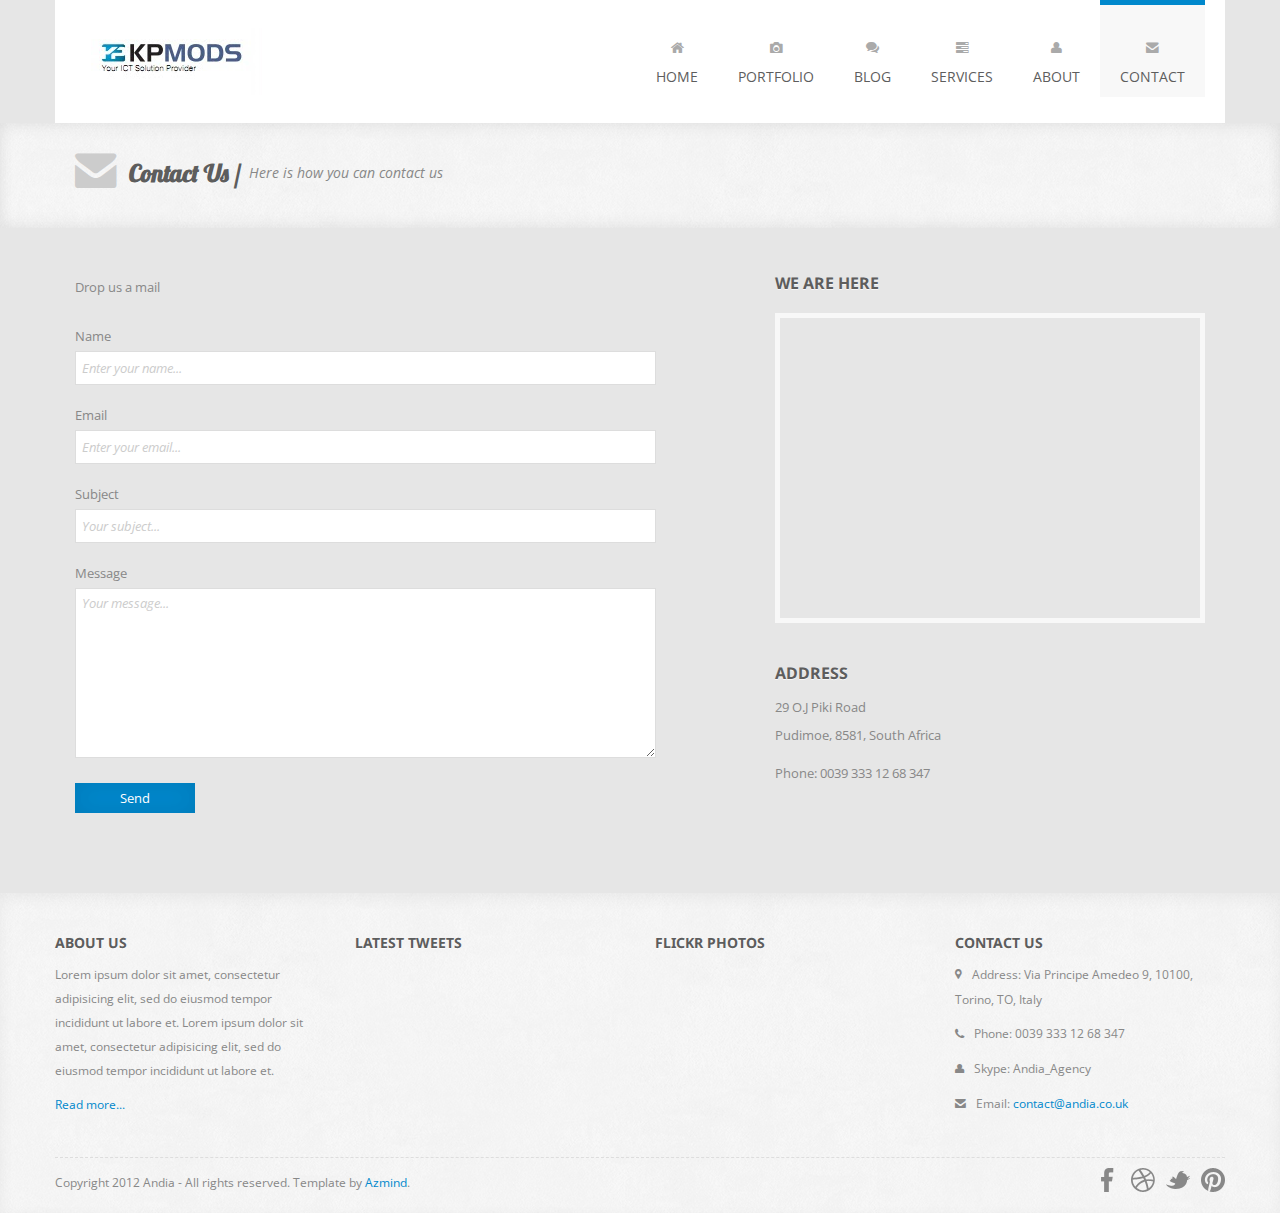
<file: contact.html>
﻿
<!DOCTYPE html>
<html lang="en">

    <head>

        <meta charset="utf-8">
        <title>Andia - Responsive Agency Template</title>
        <meta name="viewport" content="width=device-width, initial-scale=1.0">
        <meta name="description" content="">
        <meta name="author" content="">

        <!-- CSS -->
        <link rel="stylesheet" href="http://fonts.googleapis.com/css?family=Open+Sans:400italic,400">
        <link rel="stylesheet" href="http://fonts.googleapis.com/css?family=Droid+Sans">
        <link rel="stylesheet" href="http://fonts.googleapis.com/css?family=Lobster">
        <link rel="stylesheet" href="assets/bootstrap/css/bootstrap.min.css">
        <link rel="stylesheet" href="assets/prettyPhoto/css/prettyPhoto.css">
        <link rel="stylesheet" href="assets/css/flexslider.css">
        <link rel="stylesheet" href="assets/css/font-awesome.css">
        <link rel="stylesheet" href="assets/css/style.css">

        <!-- HTML5 shim, for IE6-8 support of HTML5 elements -->
        <!--[if lt IE 9]>
            <script src="http://html5shim.googlecode.com/svn/trunk/html5.js"></script>
        <![endif]-->

        <!-- Favicon and touch icons -->
        <link rel="shortcut icon" href="assets/ico/favicon.ico">
        <link rel="apple-touch-icon-precomposed" sizes="144x144" href="assets/ico/apple-touch-icon-144-precomposed.png">
        <link rel="apple-touch-icon-precomposed" sizes="114x114" href="assets/ico/apple-touch-icon-114-precomposed.png">
        <link rel="apple-touch-icon-precomposed" sizes="72x72" href="assets/ico/apple-touch-icon-72-precomposed.png">
        <link rel="apple-touch-icon-precomposed" href="assets/ico/apple-touch-icon-57-precomposed.png">

    </head>

    <body>

        <!-- Header -->
        <div class="container">
            <div class="header row">
                <div class="span12">
                    <div class="navbar">
                        <div class="navbar-inner">
                            <a class="btn btn-navbar" data-toggle="collapse" data-target=".nav-collapse">
                                <span class="icon-bar"></span>
                                <span class="icon-bar"></span>
                                <span class="icon-bar"></span>
                            </a>
                            <h1>
                                <a class="brand" href="index.html">Andia - a super cool design agency...</a>
                            </h1>
                            <div class="nav-collapse collapse">
                                <ul class="nav pull-right">
                                    <li>
                                        <a href="index.html"><i class="icon-home"></i><br />Home</a>
                                    </li>
                                    <li>
                                        <a href="portfolio.html"><i class="icon-camera"></i><br />Portfolio</a>
                                    </li>
                                    <li>
                                        <a href="#"><i class="icon-comments"></i><br />Blog</a>
                                    </li>
                                    <li>
                                        <a href="services.html"><i class="icon-tasks"></i><br />Services</a>
                                    </li>
                                    <li>
                                        <a href="about.html"><i class="icon-user"></i><br />About</a>
                                    </li>
                                    <li class="current-page">
                                        <a href="contact.html"><i class="icon-envelope-alt"></i><br />Contact</a>
                                    </li>
                                </ul>
                            </div>
                        </div>
                    </div>
                </div>
            </div>
        </div>

        <!-- Page Title -->
        <div class="page-title">
            <div class="container">
                <div class="row">
                    <div class="span12">
                        <i class="icon-envelope-alt page-title-icon"></i>
                        <h2>Contact Us /</h2>
                        <p>Here is how you can contact us</p>
                    </div>
                </div>
            </div>
        </div>

        <!-- Contact Us -->
        <div class="contact-us container">
            <div class="row">
                <div class="contact-form span7">
                    <p>Drop us a mail</p>
                    <form method="post" action="assets/sendmail.php">
                        <label for="name" class="nameLabel">Name</label>
                          <input id="name" type="text" name="name" placeholder="Enter your name...">
                        <label for="email" class="emailLabel">Email</label>
                          <input id="email" type="text" name="email" placeholder="Enter your email...">
                        <label for="subject">Subject</label>
                          <input id="subject" type="text" name="subject" placeholder="Your subject...">
                        <label for="message" class="messageLabel">Message</label>
                          <textarea id="message" name="message" placeholder="Your message..."></textarea>
                        <button type="submit">Send</button>
                    </form>
                </div>
                <div class="contact-address span5">
                    <h4>We Are Here</h4>
                    <div class="map"></div>
                    <h4>Address</h4>
                    <p>29  O.J Piki Road<br>Pudimoe, 8581, South Africa</p>
                    <p>Phone: 0039 333 12 68 347</p>
                </div>
            </div>
        </div>

        <!-- Footer -->
        <footer>
            <div class="container">
                <div class="row">
                    <div class="widget span3">
                        <h4>About Us</h4>
                        <p>Lorem ipsum dolor sit amet, consectetur adipisicing elit, sed do eiusmod tempor incididunt ut labore et. Lorem ipsum dolor sit amet, consectetur adipisicing elit, sed do eiusmod tempor incididunt ut labore et.</p>
                        <p><a href="">Read more...</a></p>
                    </div>
                    <div class="widget span3">
                        <h4>Latest Tweets</h4>
                        <div class="show-tweets"></div>
                    </div>
                    <div class="widget span3">
                        <h4>Flickr Photos</h4>
                        <ul class="flickr-feed"></ul>
                    </div>
                    <div class="widget span3">
                        <h4>Contact Us</h4>
                        <p><i class="icon-map-marker"></i> Address: Via Principe Amedeo 9, 10100, Torino, TO, Italy</p>
                        <p><i class="icon-phone"></i> Phone: 0039 333 12 68 347</p>
                        <p><i class="icon-user"></i> Skype: Andia_Agency</p>
                        <p><i class="icon-envelope-alt"></i> Email: <a href="">contact@andia.co.uk</a></p>
                    </div>
                </div>
                <div class="footer-border"></div>
                <div class="row">
                    <div class="copyright span4">
                        <p>Copyright 2012 Andia - All rights reserved. Template by <a href="http://azmind.com">Azmind</a>.</p>
                    </div>
                    <div class="social span8">
                        <a class="facebook" href=""></a>
                        <a class="dribbble" href=""></a>
                        <a class="twitter" href=""></a>
                        <a class="pinterest" href=""></a>
                    </div>
                </div>
            </div>
        </footer>

        <!-- Javascript -->
        <script src="assets/js/jquery-1.8.2.min.js"></script>
        <script src="assets/bootstrap/js/bootstrap.min.js"></script>
        <script src="assets/js/jquery.flexslider.js"></script>
        <script src="assets/js/jquery.tweet.js"></script>
        <script src="assets/js/jflickrfeed.js"></script>
        <script src="http://maps.google.com/maps/api/js?sensor=true"></script>
        <script src="assets/js/jquery.ui.map.min.js"></script>
        <script src="assets/js/jquery.quicksand.js"></script>
        <script src="assets/prettyPhoto/js/jquery.prettyPhoto.js"></script>
        <script src="assets/js/scripts.js"></script>

    </body>

</html>
</file>
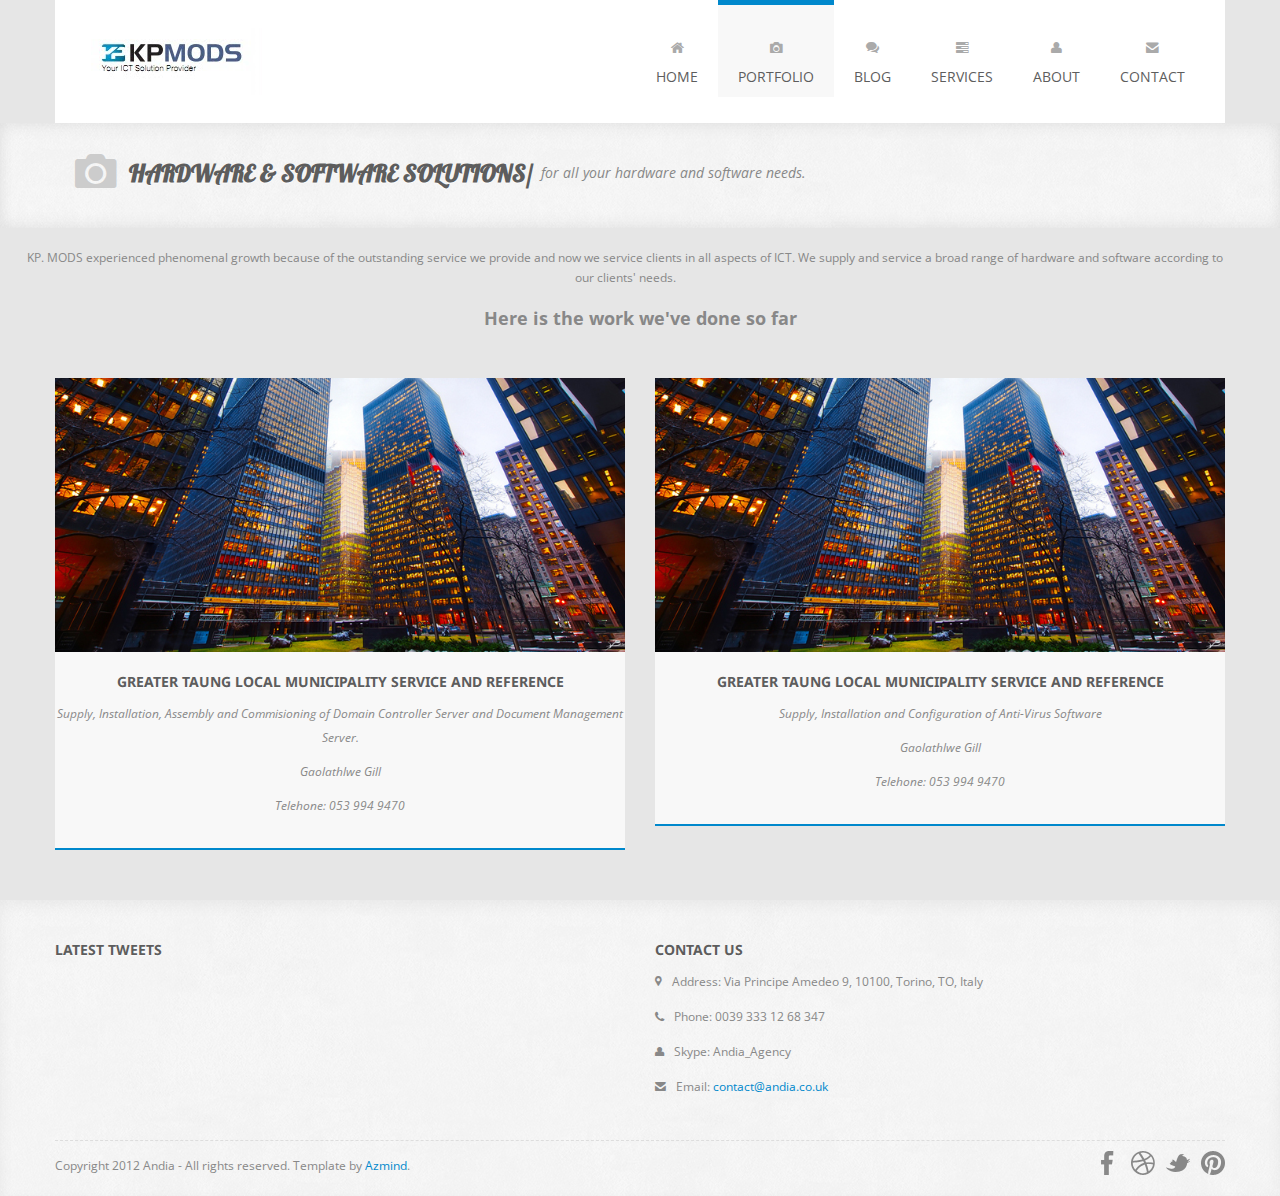
<file: hardware_software_supply.html>
﻿
<!DOCTYPE html>
<html lang="en">

    <head>

        <meta charset="utf-8">
        <title>Andia - Responsive Agency Template</title>
        <meta name="viewport" content="width=device-width, initial-scale=1.0">
        <meta name="description" content="">
        <meta name="author" content="">

        <!-- CSS -->
        <link rel="stylesheet" href="http://fonts.googleapis.com/css?family=Open+Sans:400italic,400">
        <link rel="stylesheet" href="http://fonts.googleapis.com/css?family=Droid+Sans">
        <link rel="stylesheet" href="http://fonts.googleapis.com/css?family=Lobster">
        <link rel="stylesheet" href="assets/bootstrap/css/bootstrap.min.css">
        <link rel="stylesheet" href="assets/prettyPhoto/css/prettyPhoto.css">
        <link rel="stylesheet" href="assets/css/flexslider.css">
        <link rel="stylesheet" href="assets/css/font-awesome.css">
        <link rel="stylesheet" href="assets/css/style.css">

        <!-- HTML5 shim, for IE6-8 support of HTML5 elements -->
        <!--[if lt IE 9]>
            <script src="http://html5shim.googlecode.com/svn/trunk/html5.js"></script>
        <![endif]-->

        <!-- Favicon and touch icons -->
        <link rel="shortcut icon" href="assets/ico/favicon.ico">
        <link rel="apple-touch-icon-precomposed" sizes="144x144" href="assets/ico/apple-touch-icon-144-precomposed.png">
        <link rel="apple-touch-icon-precomposed" sizes="114x114" href="assets/ico/apple-touch-icon-114-precomposed.png">
        <link rel="apple-touch-icon-precomposed" sizes="72x72" href="assets/ico/apple-touch-icon-72-precomposed.png">
        <link rel="apple-touch-icon-precomposed" href="assets/ico/apple-touch-icon-57-precomposed.png">

    </head>

    <body>

        <!-- Header -->
        <div class="container">
            <div class="header row">
                <div class="span12">
                    <div class="navbar">
                        <div class="navbar-inner">
                            <a class="btn btn-navbar" data-toggle="collapse" data-target=".nav-collapse">
                                <span class="icon-bar"></span>
                                <span class="icon-bar"></span>
                                <span class="icon-bar"></span>
                            </a>
                            <h1>
                                <a class="brand" href="index.html">Andia - a super cool design agency...</a>
                            </h1>
                            <div class="nav-collapse collapse">
                                <ul class="nav pull-right">
                                    <li>
                                        <a href="index.html"><i class="icon-home"></i><br />Home</a>
                                    </li>
                                    <li class="current-page">
                                        <a href="portfolio.html"><i class="icon-camera"></i><br />Portfolio</a>
                                    </li>
                                    <li>
                                        <a href="#"><i class="icon-comments"></i><br />Blog</a>
                                    </li>
                                    <li>
                                        <a href="services.html"><i class="icon-tasks"></i><br />Services</a>
                                    </li>
                                    <li>
                                        <a href="about.html"><i class="icon-user"></i><br />About</a>
                                    </li>
                                    <li>
                                        <a href="contact.html"><i class="icon-envelope-alt"></i><br />Contact</a>
                                    </li>
                                </ul>
                            </div>
                        </div>
                    </div>
                </div>
            </div>
        </div>

        <!-- Page Title -->
        <div class="page-title">
            <div class="container">
                <div class="row">
                    <div class="span12">
                        <i class="icon-camera page-title-icon"></i>
                        <h2>HARDWARE & SOFTWARE SOLUTIONS/</h2>
                        <p>for all your hardware and software needs.</p>
                    </div>
                </div>
                
            </div>
        </div>

        <!-- Portfolio -->
        <div class="portfolio portfolio-page container">
            <div class="row">
                <p>
                    KP. MODS experienced phenomenal growth because of the outstanding service we provide and now we
                    service clients in all aspects of ICT. We supply and service a broad range of hardware and software
                    according to our clients' needs. </p>
                <div class="portfolio-navigator span12">
                    <h4>
                        Here is the work we've done so far
                    </h4>
                </div>
            </div>
            <div class="row">
                <ul class="portfolio-img">
                    <li data-id="p-1" data-type="web-design" class="span6">
                        <div class="work">
                            <a href="assets/img/portfolio/work1.jpg" rel="prettyPhoto">
                                <img src="assets/img/portfolio/work1.jpg" alt="">
                            </a>
                            <h4>Greater Taung Local Municipality Service and Reference</h4>
                            <p>
                                Supply, Installation, Assembly and Commisioning
                                of Domain Controller Server and Document
                                Management Server.
                            </p>
                            <p> Gaolathlwe Gill </p>
                            <p>Telehone: 053 994 9470</p>
                        </div>
                    </li>
                    <li data-id="p-1" data-type="web-design" class="span6">
                        <div class="work">
                            <a href="assets/img/portfolio/work1.jpg" rel="prettyPhoto">
                                <img src="assets/img/portfolio/work1.jpg" alt="">
                            </a>
                            <h4>Greater Taung Local Municipality Service and Reference</h4>
                            <p>
                                Supply, Installation and Configuration of
                                Anti-Virus Software
                            </p>
                            <p> Gaolathlwe Gill </p>
                            <p>Telehone: 053 994 9470</p>
                        </div>
                    </li>
              </ul>
            </div>
        </div>

        <!-- Footer -->
        <footer>
            <div class="container">
                <div class="row">
                    <div class="widget span6">
                        <h4>Latest Tweets</h4>
                        <div class="show-tweets"></div>
                    </div>
                    <div class="widget span6">
                        <h4>Contact Us</h4>
                        <p><i class="icon-map-marker"></i> Address: Via Principe Amedeo 9, 10100, Torino, TO, Italy</p>
                        <p><i class="icon-phone"></i> Phone: 0039 333 12 68 347</p>
                        <p><i class="icon-user"></i> Skype: Andia_Agency</p>
                        <p><i class="icon-envelope-alt"></i> Email: <a href="">contact@andia.co.uk</a></p>
                    </div>
                </div>
                <div class="footer-border"></div>
                <div class="row">
                    <div class="copyright span4">
                        <p>Copyright 2012 Andia - All rights reserved. Template by <a href="http://azmind.com">Azmind</a>.</p>
                    </div>
                    <div class="social span8">
                        <a class="facebook" href=""></a>
                        <a class="dribbble" href=""></a>
                        <a class="twitter" href=""></a>
                        <a class="pinterest" href=""></a>
                    </div>
                </div>
            </div>
        </footer>

        <!-- Javascript -->
        <script src="assets/js/jquery-1.8.2.min.js"></script>
        <script src="assets/bootstrap/js/bootstrap.min.js"></script>
        <script src="assets/js/jquery.flexslider.js"></script>
        <script src="assets/js/jquery.tweet.js"></script>
        <script src="assets/js/jflickrfeed.js"></script>
        <script src="http://maps.google.com/maps/api/js?sensor=true"></script>
        <script src="assets/js/jquery.ui.map.min.js"></script>
        <script src="assets/js/jquery.quicksand.js"></script>
        <script src="assets/prettyPhoto/js/jquery.prettyPhoto.js"></script>
        <script src="assets/js/scripts.js"></script>

    </body>

</html>
</file>
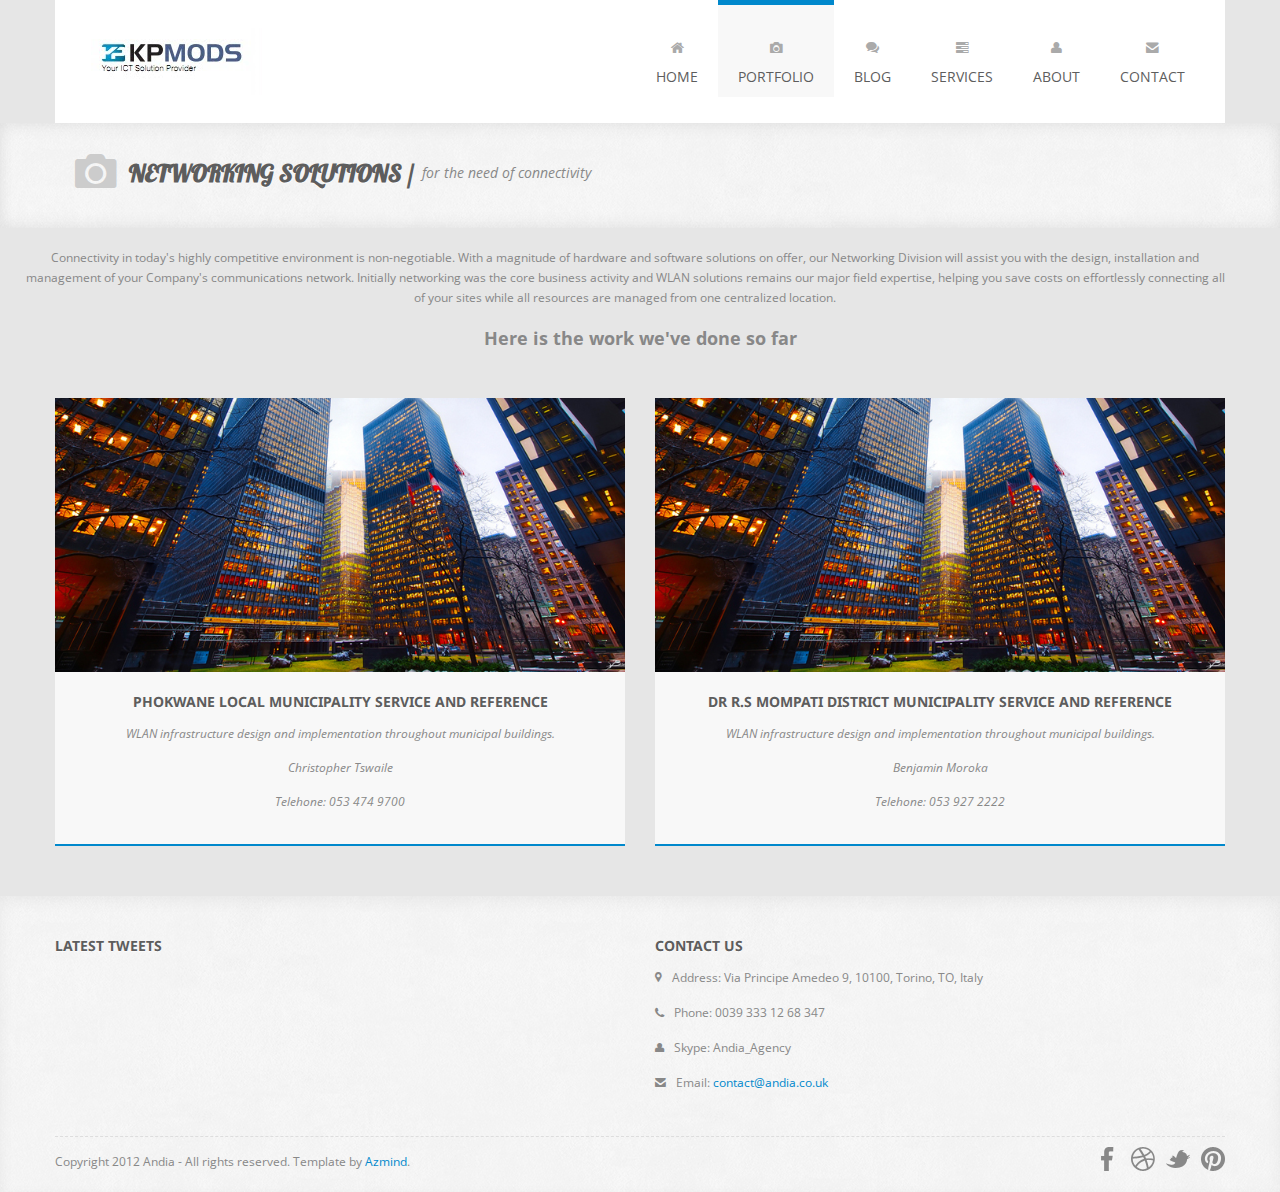
<file: networking.html>
﻿
<!DOCTYPE html>
<html lang="en">

    <head>

        <meta charset="utf-8">
        <title>Andia - Responsive Agency Template</title>
        <meta name="viewport" content="width=device-width, initial-scale=1.0">
        <meta name="description" content="">
        <meta name="author" content="">

        <!-- CSS -->
        <link rel="stylesheet" href="http://fonts.googleapis.com/css?family=Open+Sans:400italic,400">
        <link rel="stylesheet" href="http://fonts.googleapis.com/css?family=Droid+Sans">
        <link rel="stylesheet" href="http://fonts.googleapis.com/css?family=Lobster">
        <link rel="stylesheet" href="assets/bootstrap/css/bootstrap.min.css">
        <link rel="stylesheet" href="assets/prettyPhoto/css/prettyPhoto.css">
        <link rel="stylesheet" href="assets/css/flexslider.css">
        <link rel="stylesheet" href="assets/css/font-awesome.css">
        <link rel="stylesheet" href="assets/css/style.css">

        <!-- HTML5 shim, for IE6-8 support of HTML5 elements -->
        <!--[if lt IE 9]>
            <script src="http://html5shim.googlecode.com/svn/trunk/html5.js"></script>
        <![endif]-->

        <!-- Favicon and touch icons -->
        <link rel="shortcut icon" href="assets/ico/favicon.ico">
        <link rel="apple-touch-icon-precomposed" sizes="144x144" href="assets/ico/apple-touch-icon-144-precomposed.png">
        <link rel="apple-touch-icon-precomposed" sizes="114x114" href="assets/ico/apple-touch-icon-114-precomposed.png">
        <link rel="apple-touch-icon-precomposed" sizes="72x72" href="assets/ico/apple-touch-icon-72-precomposed.png">
        <link rel="apple-touch-icon-precomposed" href="assets/ico/apple-touch-icon-57-precomposed.png">

    </head>

    <body>

        <!-- Header -->
        <div class="container">
            <div class="header row">
                <div class="span12">
                    <div class="navbar">
                        <div class="navbar-inner">
                            <a class="btn btn-navbar" data-toggle="collapse" data-target=".nav-collapse">
                                <span class="icon-bar"></span>
                                <span class="icon-bar"></span>
                                <span class="icon-bar"></span>
                            </a>
                            <h1>
                                <a class="brand" href="index.html">Andia - a super cool design agency...</a>
                            </h1>
                            <div class="nav-collapse collapse">
                                <ul class="nav pull-right">
                                    <li>
                                        <a href="index.html"><i class="icon-home"></i><br />Home</a>
                                    </li>
                                    <li class="current-page">
                                        <a href="portfolio.html"><i class="icon-camera"></i><br />Portfolio</a>
                                    </li>
                                    <li>
                                        <a href="#"><i class="icon-comments"></i><br />Blog</a>
                                    </li>
                                    <li>
                                        <a href="services.html"><i class="icon-tasks"></i><br />Services</a>
                                    </li>
                                    <li>
                                        <a href="about.html"><i class="icon-user"></i><br />About</a>
                                    </li>
                                    <li>
                                        <a href="contact.html"><i class="icon-envelope-alt"></i><br />Contact</a>
                                    </li>
                                </ul>
                            </div>
                        </div>
                    </div>
                </div>
            </div>
        </div>

        <!-- Page Title -->
        <div class="page-title">
            <div class="container">
                <div class="row">
                    <div class="span12">
                        <i class="icon-camera page-title-icon"></i>
                        <h2>NETWORKING SOLUTIONS /</h2>
                        <p>for the need of connectivity</p>
                    </div>
                </div>
                
            </div>
        </div>

        <!-- Portfolio -->
        <div class="portfolio portfolio-page container">
            <div class="row">
                <p>
                    Connectivity in today's highly competitive environment is non-negotiable. With a magnitude of hardware
                    and software solutions on offer, our Networking Division will assist you with the design, installation and
                    management of your Company's communications network.
                    Initially networking was the core business activity and WLAN solutions remains our major field expertise,
                    helping you save costs on effortlessly connecting all of your sites while all resources are managed from one
                    centralized location.
                </p>
                <div class="portfolio-navigator span12">
                    <h4>
                        Here is the work we've done so far
                    </h4>
                </div>
            </div>
            <div class="row">
                <ul class="portfolio-img">
                    <li data-id="p-1" data-type="web-design" class="span6">
                        <div class="work">
                            <a href="assets/img/portfolio/work1.jpg" rel="prettyPhoto">
                                <img src="assets/img/portfolio/work1.jpg" alt="">
                            </a>
                            <h4>Phokwane Local Municipality Service and Reference</h4>
                            <p>
                                WLAN infrastructure design and implementation
                                throughout municipal buildings.
                            </p>
                            <p>Christopher Tswaile </p>
                            <p>Telehone: 053 474 9700</p>
                        </div>
                    </li>
                    <li data-id="p-1" data-type="web-design" class="span6">
                        <div class="work">
                            <a href="assets/img/portfolio/work1.jpg" rel="prettyPhoto">
                                <img src="assets/img/portfolio/work1.jpg" alt="">
                            </a>
                            <h4>Dr R.S Mompati District Municipality Service and Reference</h4>
                            <p>
                                WLAN infrastructure design and implementation
                                throughout municipal buildings.
                            </p>
                            <p>Benjamin Moroka </p>
                            <p>Telehone: 053 927 2222</p>
                        </div>
                    </li>
              </ul>
            </div>
        </div>

        <!-- Footer -->
        <footer>
            <div class="container">
                <div class="row">
                    <div class="widget span6">
                        <h4>Latest Tweets</h4>
                        <div class="show-tweets"></div>
                    </div>
                    <div class="widget span6">
                        <h4>Contact Us</h4>
                        <p><i class="icon-map-marker"></i> Address: Via Principe Amedeo 9, 10100, Torino, TO, Italy</p>
                        <p><i class="icon-phone"></i> Phone: 0039 333 12 68 347</p>
                        <p><i class="icon-user"></i> Skype: Andia_Agency</p>
                        <p><i class="icon-envelope-alt"></i> Email: <a href="">contact@andia.co.uk</a></p>
                    </div>
                </div>
                <div class="footer-border"></div>
                <div class="row">
                    <div class="copyright span4">
                        <p>Copyright 2012 Andia - All rights reserved. Template by <a href="http://azmind.com">Azmind</a>.</p>
                    </div>
                    <div class="social span8">
                        <a class="facebook" href=""></a>
                        <a class="dribbble" href=""></a>
                        <a class="twitter" href=""></a>
                        <a class="pinterest" href=""></a>
                    </div>
                </div>
            </div>
        </footer>

        <!-- Javascript -->
        <script src="assets/js/jquery-1.8.2.min.js"></script>
        <script src="assets/bootstrap/js/bootstrap.min.js"></script>
        <script src="assets/js/jquery.flexslider.js"></script>
        <script src="assets/js/jquery.tweet.js"></script>
        <script src="assets/js/jflickrfeed.js"></script>
        <script src="http://maps.google.com/maps/api/js?sensor=true"></script>
        <script src="assets/js/jquery.ui.map.min.js"></script>
        <script src="assets/js/jquery.quicksand.js"></script>
        <script src="assets/prettyPhoto/js/jquery.prettyPhoto.js"></script>
        <script src="assets/js/scripts.js"></script>

    </body>

</html>
</file>
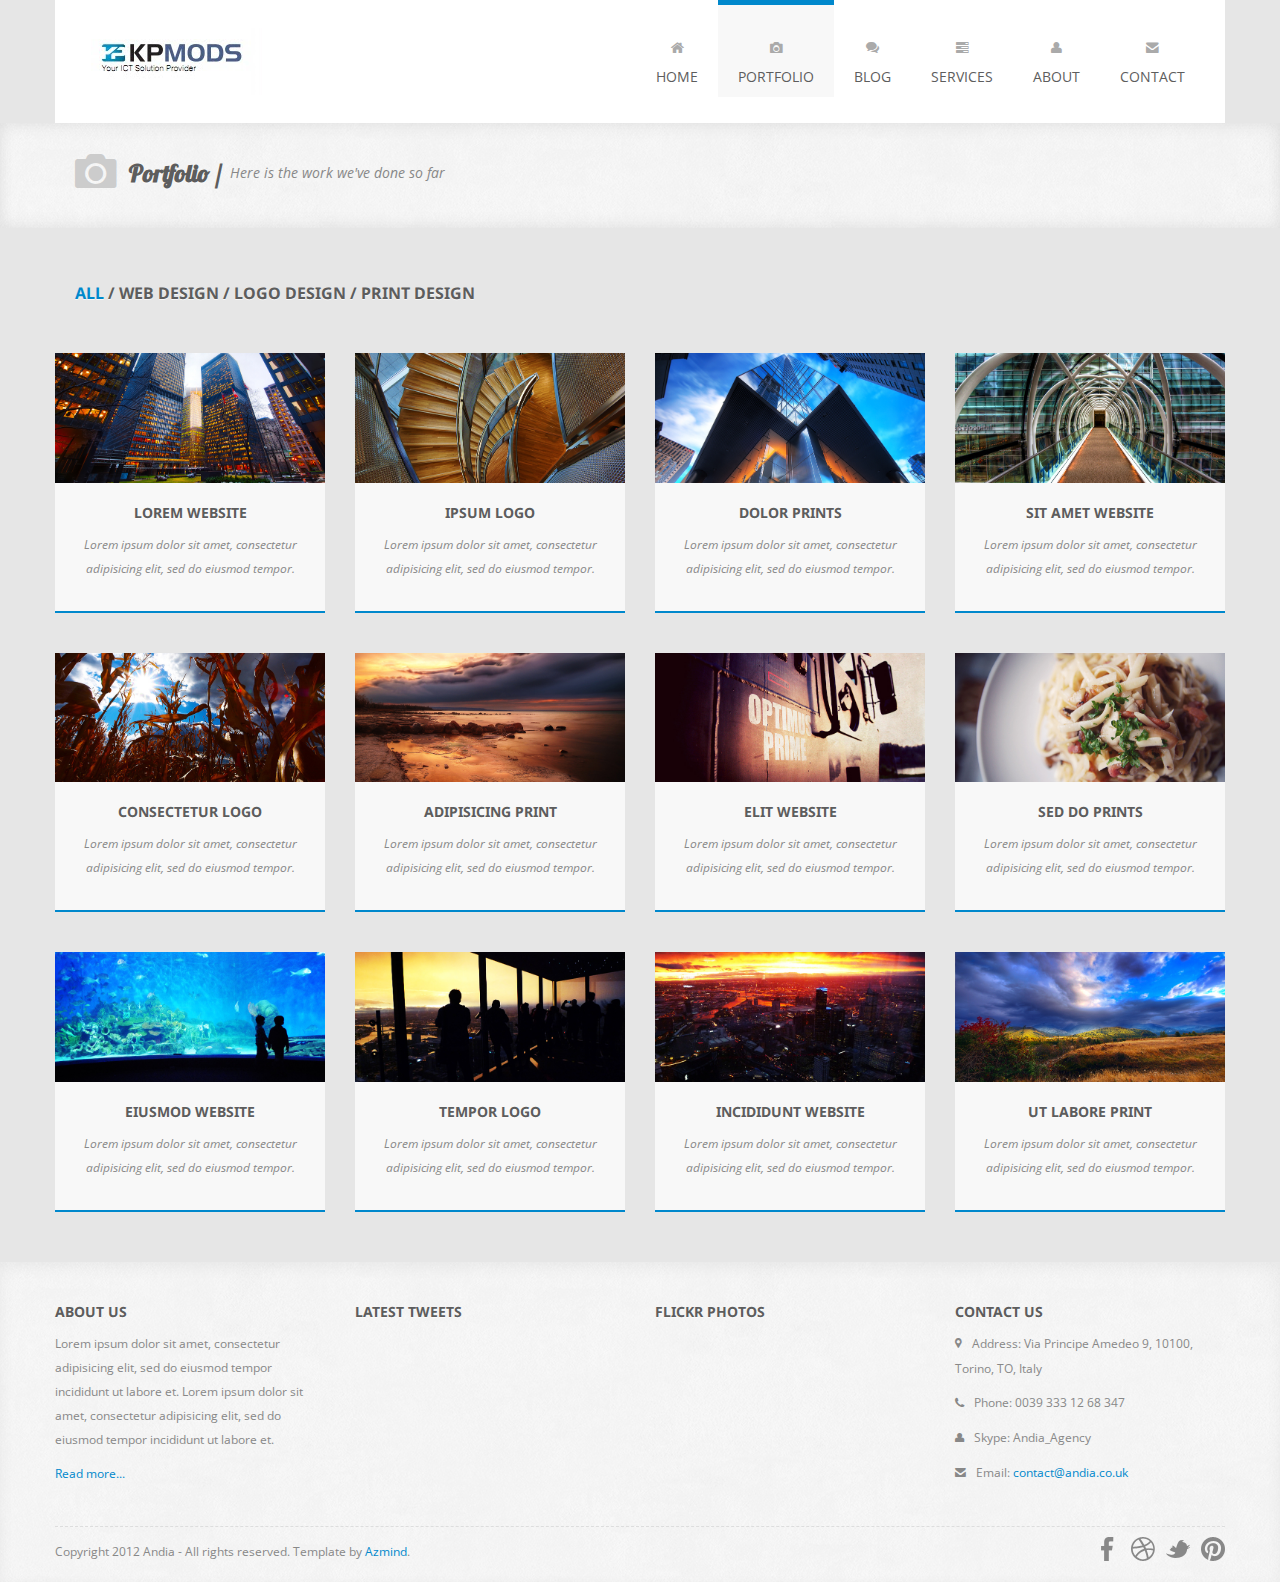
<file: portfolio.html>
﻿
<!DOCTYPE html>
<html lang="en">

    <head>

        <meta charset="utf-8">
        <title>Andia - Responsive Agency Template</title>
        <meta name="viewport" content="width=device-width, initial-scale=1.0">
        <meta name="description" content="">
        <meta name="author" content="">

        <!-- CSS -->
        <link rel="stylesheet" href="http://fonts.googleapis.com/css?family=Open+Sans:400italic,400">
        <link rel="stylesheet" href="http://fonts.googleapis.com/css?family=Droid+Sans">
        <link rel="stylesheet" href="http://fonts.googleapis.com/css?family=Lobster">
        <link rel="stylesheet" href="assets/bootstrap/css/bootstrap.min.css">
        <link rel="stylesheet" href="assets/prettyPhoto/css/prettyPhoto.css">
        <link rel="stylesheet" href="assets/css/flexslider.css">
        <link rel="stylesheet" href="assets/css/font-awesome.css">
        <link rel="stylesheet" href="assets/css/style.css">

        <!-- HTML5 shim, for IE6-8 support of HTML5 elements -->
        <!--[if lt IE 9]>
            <script src="http://html5shim.googlecode.com/svn/trunk/html5.js"></script>
        <![endif]-->

        <!-- Favicon and touch icons -->
        <link rel="shortcut icon" href="assets/ico/favicon.ico">
        <link rel="apple-touch-icon-precomposed" sizes="144x144" href="assets/ico/apple-touch-icon-144-precomposed.png">
        <link rel="apple-touch-icon-precomposed" sizes="114x114" href="assets/ico/apple-touch-icon-114-precomposed.png">
        <link rel="apple-touch-icon-precomposed" sizes="72x72" href="assets/ico/apple-touch-icon-72-precomposed.png">
        <link rel="apple-touch-icon-precomposed" href="assets/ico/apple-touch-icon-57-precomposed.png">

    </head>

    <body>

        <!-- Header -->
        <div class="container">
            <div class="header row">
                <div class="span12">
                    <div class="navbar">
                        <div class="navbar-inner">
                            <a class="btn btn-navbar" data-toggle="collapse" data-target=".nav-collapse">
                                <span class="icon-bar"></span>
                                <span class="icon-bar"></span>
                                <span class="icon-bar"></span>
                            </a>
                            <h1>
                                <a class="brand" href="index.html">Andia - a super cool design agency...</a>
                            </h1>
                            <div class="nav-collapse collapse">
                                <ul class="nav pull-right">
                                    <li>
                                        <a href="index.html"><i class="icon-home"></i><br />Home</a>
                                    </li>
                                    <li class="current-page">
                                        <a href="portfolio.html"><i class="icon-camera"></i><br />Portfolio</a>
                                    </li>
                                    <li>
                                        <a href="#"><i class="icon-comments"></i><br />Blog</a>
                                    </li>
                                    <li>
                                        <a href="services.html"><i class="icon-tasks"></i><br />Services</a>
                                    </li>
                                    <li>
                                        <a href="about.html"><i class="icon-user"></i><br />About</a>
                                    </li>
                                    <li>
                                        <a href="contact.html"><i class="icon-envelope-alt"></i><br />Contact</a>
                                    </li>
                                </ul>
                            </div>
                        </div>
                    </div>
                </div>
            </div>
        </div>

        <!-- Page Title -->
        <div class="page-title">
            <div class="container">
                <div class="row">
                    <div class="span12">
                        <i class="icon-camera page-title-icon"></i>
                        <h2>Portfolio /</h2>
                        <p>Here is the work we've done so far</p>
                    </div>
                </div>
            </div>
        </div>

        <!-- Portfolio -->
        <div class="portfolio portfolio-page container">
            <div class="row">
                <div class="portfolio-navigator span12">
                    <h4 class="filter-portfolio">
                        <a class="all" id="active-imgs" href="#">All</a> /
                        <a class="web-design" id="" href="#">Web Design</a> /
                        <a class="logo-design" id="" href="#">Logo Design</a> /
                        <a class="print-design" id="" href="#">Print Design</a>
                    </h4>
                </div>
            </div>
            <div class="row">
                <ul class="portfolio-img">
                    <li data-id="p-1" data-type="web-design" class="span3">
                        <div class="work">
                            <a href="assets/img/portfolio/work1.jpg" rel="prettyPhoto">
                                <img src="assets/img/portfolio/work1.jpg" alt="">
                            </a>
                            <h4>Lorem Website</h4>
                            <p>Lorem ipsum dolor sit amet, consectetur adipisicing elit, sed do eiusmod tempor.</p>
                        </div>
                    </li>
                    <li data-id="p-2" data-type="logo-design" class="span3">
                        <div class="work">
                            <a href="assets/img/portfolio/work2.jpg" rel="prettyPhoto">
                                <img src="assets/img/portfolio/work2.jpg" alt="">
                            </a>
                            <h4>Ipsum Logo</h4>
                            <p>Lorem ipsum dolor sit amet, consectetur adipisicing elit, sed do eiusmod tempor.</p>
                        </div>
                    </li>
                    <li data-id="p-3" data-type="print-design" class="span3">
                        <div class="work">
                            <a href="assets/img/portfolio/work3.jpg" rel="prettyPhoto">
                                <img src="assets/img/portfolio/work3.jpg" alt="">
                            </a>
                            <h4>Dolor Prints</h4>
                            <p>Lorem ipsum dolor sit amet, consectetur adipisicing elit, sed do eiusmod tempor.</p>
                        </div>
                    </li>
                    <li data-id="p-4" data-type="web-design" class="span3">
                        <div class="work">
                            <a href="assets/img/portfolio/work4.jpg" rel="prettyPhoto">
                                <img src="assets/img/portfolio/work4.jpg" alt="">
                            </a>
                            <h4>Sit Amet Website</h4>
                            <p>Lorem ipsum dolor sit amet, consectetur adipisicing elit, sed do eiusmod tempor.</p>
                        </div>
                    </li>
                    <li data-id="p-5" data-type="logo-design" class="span3">
                        <div class="work">
                            <a href="assets/img/portfolio/work5.jpg" rel="prettyPhoto">
                                <img src="assets/img/portfolio/work5.jpg" alt="">
                            </a>
                            <h4>Consectetur Logo</h4>
                            <p>Lorem ipsum dolor sit amet, consectetur adipisicing elit, sed do eiusmod tempor.</p>
                        </div>
                    </li>
                    <li data-id="p-6" data-type="print-design" class="span3">
                        <div class="work">
                            <a href="assets/img/portfolio/work6.jpg" rel="prettyPhoto">
                                <img src="assets/img/portfolio/work6.jpg" alt="">
                            </a>
                            <h4>Adipisicing Print</h4>
                            <p>Lorem ipsum dolor sit amet, consectetur adipisicing elit, sed do eiusmod tempor.</p>
                        </div>
                    </li>
                    <li data-id="p-7" data-type="web-design" class="span3">
                        <div class="work">
                            <a href="assets/img/portfolio/work7.jpg" rel="prettyPhoto">
                                <img src="assets/img/portfolio/work7.jpg" alt="">
                            </a>
                            <h4>Elit Website</h4>
                            <p>Lorem ipsum dolor sit amet, consectetur adipisicing elit, sed do eiusmod tempor.</p>
                        </div>
                    </li>
                    <li data-id="p-8" data-type="print-design" class="span3">
                        <div class="work">
                            <a href="assets/img/portfolio/work8.jpg" rel="prettyPhoto">
                                <img src="assets/img/portfolio/work8.jpg" alt="">
                            </a>
                            <h4>Sed Do Prints</h4>
                            <p>Lorem ipsum dolor sit amet, consectetur adipisicing elit, sed do eiusmod tempor.</p>
                        </div>
                    </li>
                    <li data-id="p-9" data-type="web-design" class="span3">
                        <div class="work">
                            <a href="assets/img/portfolio/work9.jpg" rel="prettyPhoto">
                                <img src="assets/img/portfolio/work9.jpg" alt="">
                            </a>
                            <h4>Eiusmod Website</h4>
                            <p>Lorem ipsum dolor sit amet, consectetur adipisicing elit, sed do eiusmod tempor.</p>
                        </div>
                    </li>
                    <li data-id="p-10" data-type="logo-design" class="span3">
                        <div class="work">
                            <a href="assets/img/portfolio/work10.jpg" rel="prettyPhoto">
                                <img src="assets/img/portfolio/work10.jpg" alt="">
                            </a>
                            <h4>Tempor Logo</h4>
                            <p>Lorem ipsum dolor sit amet, consectetur adipisicing elit, sed do eiusmod tempor.</p>
                        </div>
                    </li>
                    <li data-id="p-11" data-type="web-design" class="span3">
                        <div class="work">
                            <a href="assets/img/portfolio/work11.jpg" rel="prettyPhoto">
                                <img src="assets/img/portfolio/work11.jpg" alt="">
                            </a>
                            <h4>Incididunt Website</h4>
                            <p>Lorem ipsum dolor sit amet, consectetur adipisicing elit, sed do eiusmod tempor.</p>
                        </div>
                    </li>
                    <li data-id="p-12" data-type="print-design" class="span3">
                        <div class="work">
                            <a href="assets/img/portfolio/work12.jpg" rel="prettyPhoto">
                                <img src="assets/img/portfolio/work12.jpg" alt="">
                            </a>
                            <h4>Ut Labore Print</h4>
                            <p>Lorem ipsum dolor sit amet, consectetur adipisicing elit, sed do eiusmod tempor.</p>
                        </div>
                    </li>
                </ul>
            </div>
        </div>

        <!-- Footer -->
        <footer>
            <div class="container">
                <div class="row">
                    <div class="widget span3">
                        <h4>About Us</h4>
                        <p>Lorem ipsum dolor sit amet, consectetur adipisicing elit, sed do eiusmod tempor incididunt ut labore et. Lorem ipsum dolor sit amet, consectetur adipisicing elit, sed do eiusmod tempor incididunt ut labore et.</p>
                        <p><a href="">Read more...</a></p>
                    </div>
                    <div class="widget span3">
                        <h4>Latest Tweets</h4>
                        <div class="show-tweets"></div>
                    </div>
                    <div class="widget span3">
                        <h4>Flickr Photos</h4>
                        <ul class="flickr-feed"></ul>
                    </div>
                    <div class="widget span3">
                        <h4>Contact Us</h4>
                        <p><i class="icon-map-marker"></i> Address: Via Principe Amedeo 9, 10100, Torino, TO, Italy</p>
                        <p><i class="icon-phone"></i> Phone: 0039 333 12 68 347</p>
                        <p><i class="icon-user"></i> Skype: Andia_Agency</p>
                        <p><i class="icon-envelope-alt"></i> Email: <a href="">contact@andia.co.uk</a></p>
                    </div>
                </div>
                <div class="footer-border"></div>
                <div class="row">
                    <div class="copyright span4">
                        <p>Copyright 2012 Andia - All rights reserved. Template by <a href="http://azmind.com">Azmind</a>.</p>
                    </div>
                    <div class="social span8">
                        <a class="facebook" href=""></a>
                        <a class="dribbble" href=""></a>
                        <a class="twitter" href=""></a>
                        <a class="pinterest" href=""></a>
                    </div>
                </div>
            </div>
        </footer>

        <!-- Javascript -->
        <script src="assets/js/jquery-1.8.2.min.js"></script>
        <script src="assets/bootstrap/js/bootstrap.min.js"></script>
        <script src="assets/js/jquery.flexslider.js"></script>
        <script src="assets/js/jquery.tweet.js"></script>
        <script src="assets/js/jflickrfeed.js"></script>
        <script src="http://maps.google.com/maps/api/js?sensor=true"></script>
        <script src="assets/js/jquery.ui.map.min.js"></script>
        <script src="assets/js/jquery.quicksand.js"></script>
        <script src="assets/prettyPhoto/js/jquery.prettyPhoto.js"></script>
        <script src="assets/js/scripts.js"></script>

    </body>

</html>
</file>
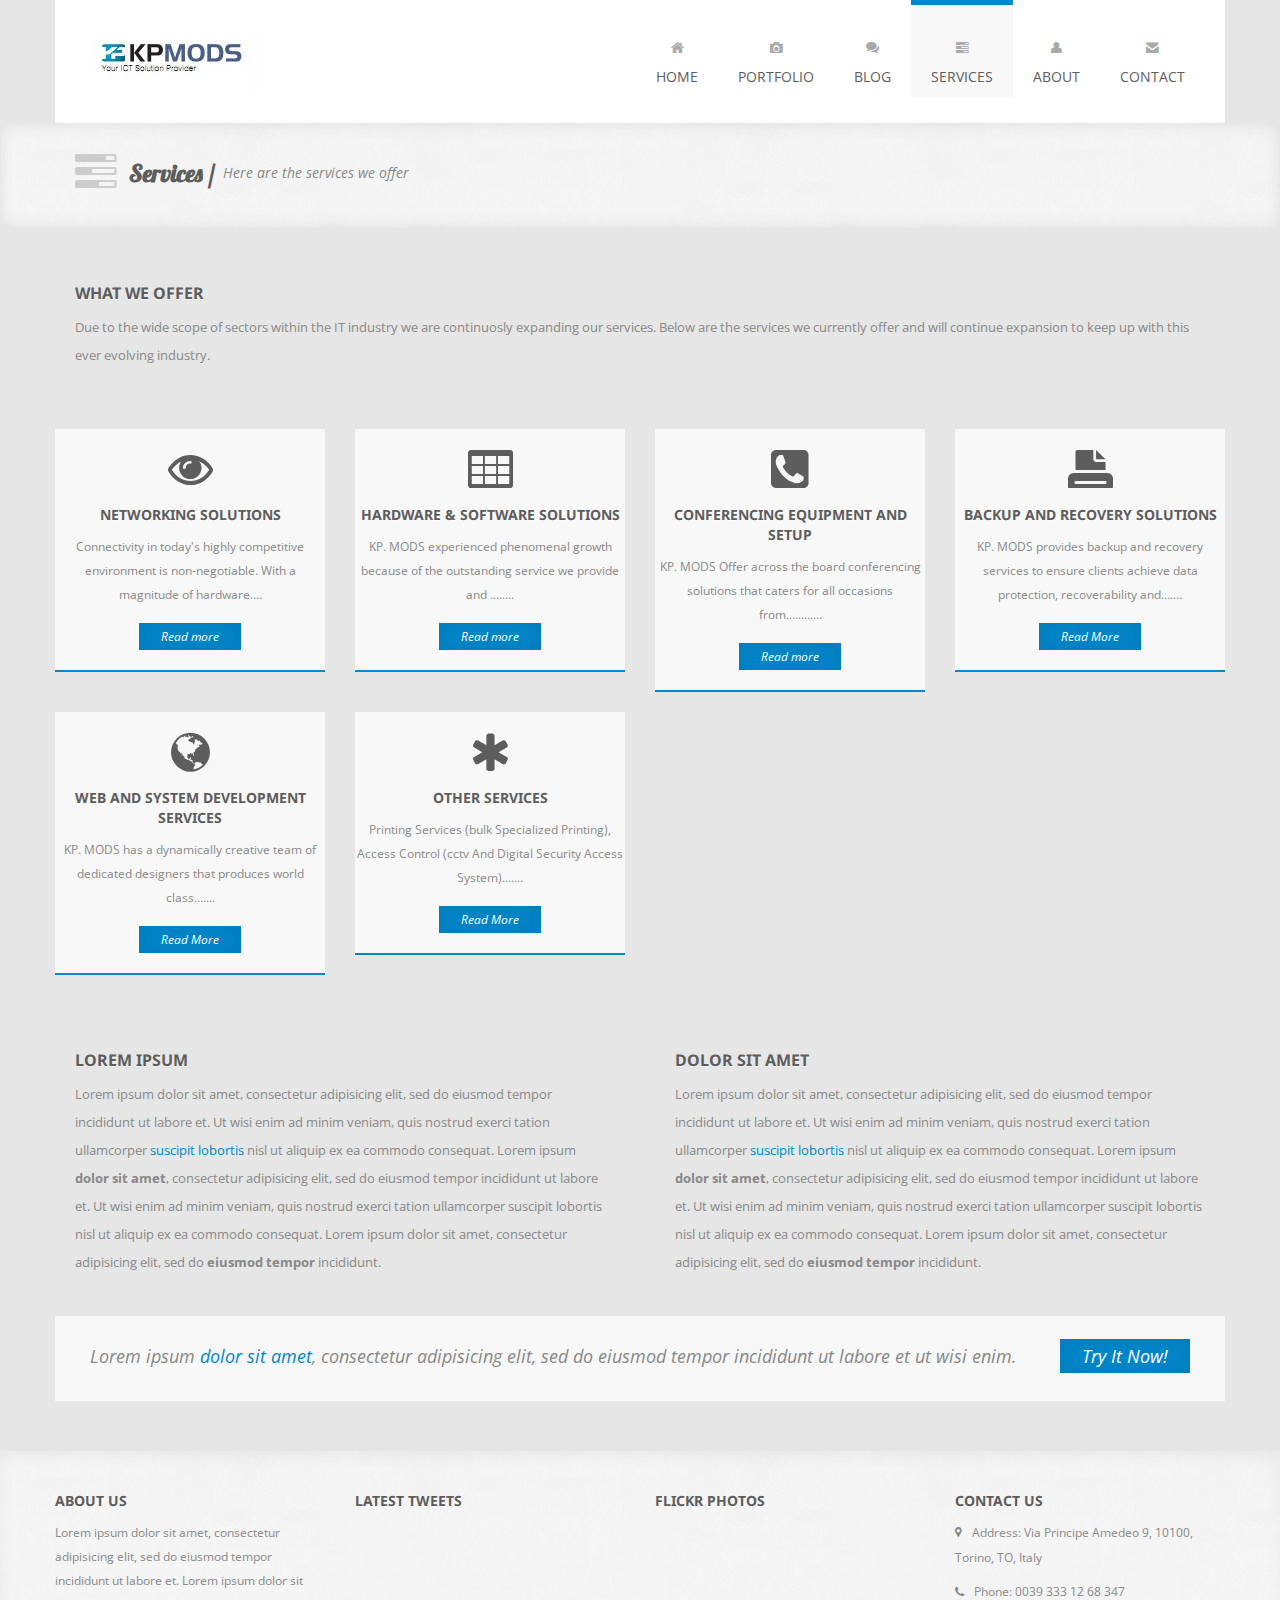
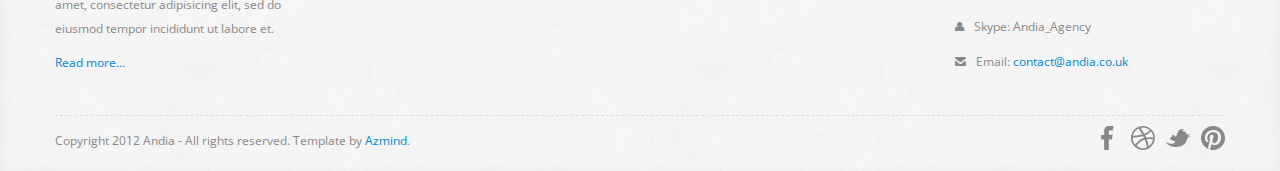
<file: services.html>
﻿
<!DOCTYPE html>
<html lang="en">

    <head>

        <meta charset="utf-8">
        <title>Andia - Responsive Agency Template</title>
        <meta name="viewport" content="width=device-width, initial-scale=1.0">
        <meta name="description" content="">
        <meta name="author" content="">

        <!-- CSS -->
        <link rel="stylesheet" href="http://fonts.googleapis.com/css?family=Open+Sans:400italic,400">
        <link rel="stylesheet" href="http://fonts.googleapis.com/css?family=Droid+Sans">
        <link rel="stylesheet" href="http://fonts.googleapis.com/css?family=Lobster">
        <link rel="stylesheet" href="assets/bootstrap/css/bootstrap.min.css">
        <link rel="stylesheet" href="assets/prettyPhoto/css/prettyPhoto.css">
        <link rel="stylesheet" href="assets/css/flexslider.css">
        <link rel="stylesheet" href="assets/css/font-awesome.css">
        <link rel="stylesheet" href="assets/css/style.css">

        <!-- HTML5 shim, for IE6-8 support of HTML5 elements -->
        <!--[if lt IE 9]>
            <script src="http://html5shim.googlecode.com/svn/trunk/html5.js"></script>
        <![endif]-->

        <!-- Favicon and touch icons -->
        <link rel="shortcut icon" href="assets/ico/favicon.ico">
        <link rel="apple-touch-icon-precomposed" sizes="144x144" href="assets/ico/apple-touch-icon-144-precomposed.png">
        <link rel="apple-touch-icon-precomposed" sizes="114x114" href="assets/ico/apple-touch-icon-114-precomposed.png">
        <link rel="apple-touch-icon-precomposed" sizes="72x72" href="assets/ico/apple-touch-icon-72-precomposed.png">
        <link rel="apple-touch-icon-precomposed" href="assets/ico/apple-touch-icon-57-precomposed.png">

    </head>

<body>
    <!-- Header -->
    <div class="container">
        <div class="header row">
            <div class="span12">
                <div class="navbar">
                    <div class="navbar-inner">
                        <a class="btn btn-navbar" data-toggle="collapse" data-target=".nav-collapse">
                            <span class="icon-bar"></span>
                            <span class="icon-bar"></span>
                            <span class="icon-bar"></span>
                        </a>
                        <h1>
                            <a class="brand" href="index.html">Andia - a super cool design agency...</a>
                        </h1>
                        <div class="nav-collapse collapse">
                            <ul class="nav pull-right">
                                <li>
                                    <a href="index.html"><i class="icon-home"></i><br />Home</a>
                                </li>
                                <li>
                                    <a href="portfolio.html"><i class="icon-camera"></i><br />Portfolio</a>
                                </li>
                                <li>
                                    <a href="#"><i class="icon-comments"></i><br />Blog</a>
                                </li>
                                <li class="current-page">
                                    <a href="services.html"><i class="icon-tasks"></i><br />Services</a>
                                </li>
                                <li>
                                    <a href="about.html"><i class="icon-user"></i><br />About</a>
                                </li>
                                <li>
                                    <a href="contact.html"><i class="icon-envelope-alt"></i><br />Contact</a>
                                </li>
                            </ul>
                        </div>
                    </div>
                </div>
            </div>
        </div>
    </div>
    <!-- Page Title -->
    <div class="page-title">
        <div class="container">
            <div class="row">
                <div class="span12">
                    <i class="icon-tasks page-title-icon"></i>
                    <h2>Services /</h2>
                    <p>Here are the services we offer</p>
                </div>
            </div>
        </div>
    </div>
    <!-- Services Full Width Text -->
    <div class="services-full-width container">
        <div class="row">
            <div class="services-full-width-text span12">
                <h4>WHAT WE OFFER</h4>
                <p>Due to the wide scope of sectors within the IT industry we are continuosly expanding our services. Below are the services we currently offer and will continue expansion to keep up with this ever evolving industry.</p>
            </div>
        </div>
    </div>
    <!-- Services -->
    <div class="what-we-do container">
        <div class="row">
            <div class="service span3">
                <div class="icon-awesome">
                    <i class="icon-eye-open"></i>
                </div>
                <h4>NETWORKING SOLUTIONS</h4>
                <p>Connectivity in today's highly competitive environment is non-negotiable. With a magnitude of hardware....</p>
                <a href="networking.html">Read more</a>
            </div>
            <div class="service span3">
                <div class="icon-awesome">
                    <i class="icon-table"></i>
                </div>
                <h4>HARDWARE & SOFTWARE SOLUTIONS</h4>
                <p>KP. MODS experienced phenomenal growth because of the outstanding service we provide and ........</p>
                <a href="hardware_software_supply.html">Read more</a>
            </div>
            <div class="service span3">
                <div class="icon-awesome">
                    <i class="icon-phone-sign"></i>
                </div>
                <h4>CONFERENCING EQUIPMENT AND SETUP</h4>
                <p>KP. MODS Offer across the board conferencing solutions that caters for all occasions from............</p>
                <a href="conferencing_eqiupment .html">Read more</a>
            </div>
            <div class="service span3">
                <div class="icon-awesome">
                    <i class="icon-print"></i>
                </div>
                <h4>BACKUP AND RECOVERY SOLUTIONS</h4>
                <p>KP. MODS provides backup and recovery services to ensure clients achieve data protection, recoverability and.......</p>
                <a href="backup_recovery.html">Read More</a>
            </div>
        </div>
        <div class="row">
            <div class="service span3">
                <div class="icon-awesome">
                    <i class="icon-globe"></i>
                </div>
                <h4>WEB AND SYSTEM DEVELOPMENT SERVICES</h4>
                <p>KP. MODS has a dynamically creative team of dedicated designers that produces world class.......</p>
                <a href="web_system.html">Read More</a>
            </div>
            <div class="service span3">
                <div class="icon-awesome">
                    <i class="icon-asterisk"></i>
                </div>
                <h4>OTHER SERVICES</h4>
                <p>Printing Services (bulk Specialized Printing), Access Control (cctv And Digital Security Access System).......</p>
                <a href="services.html">Read More</a>
            </div>
        </div>
    </div>
    <!-- Services Half Width Text -->
    <div class="services-half-width container">
        <div class="row">
            <div class="services-half-width-text span6">
                <h4>Lorem Ipsum</h4>
                <p>Lorem ipsum dolor sit amet, consectetur adipisicing elit, sed do eiusmod tempor incididunt ut labore et. Ut wisi enim ad minim veniam, quis nostrud exerci tation ullamcorper <span class="violet">suscipit lobortis</span> nisl ut aliquip ex ea commodo consequat. Lorem ipsum <strong>dolor sit amet</strong>, consectetur adipisicing elit, sed do eiusmod tempor incididunt ut labore et. Ut wisi enim ad minim veniam, quis nostrud exerci tation ullamcorper suscipit lobortis nisl ut aliquip ex ea commodo consequat. Lorem ipsum dolor sit amet, consectetur adipisicing elit, sed do <strong>eiusmod tempor</strong> incididunt.</p>
            </div>
            <div class="services-half-width-text span6">
                <h4>Dolor Sit Amet</h4>
                <p>Lorem ipsum dolor sit amet, consectetur adipisicing elit, sed do eiusmod tempor incididunt ut labore et. Ut wisi enim ad minim veniam, quis nostrud exerci tation ullamcorper <span class="violet">suscipit lobortis</span> nisl ut aliquip ex ea commodo consequat. Lorem ipsum <strong>dolor sit amet</strong>, consectetur adipisicing elit, sed do eiusmod tempor incididunt ut labore et. Ut wisi enim ad minim veniam, quis nostrud exerci tation ullamcorper suscipit lobortis nisl ut aliquip ex ea commodo consequat. Lorem ipsum dolor sit amet, consectetur adipisicing elit, sed do <strong>eiusmod tempor</strong> incididunt.</p>
            </div>
        </div>
    </div>
    <!-- Call To Action -->
    <div class="call-to-action container">
        <div class="row">
            <div class="call-to-action-text span12">
                <div class="ca-text">
                    <p>Lorem ipsum <span class="violet">dolor sit amet</span>, consectetur adipisicing elit, sed do eiusmod tempor incididunt ut labore et ut wisi enim.</p>
                </div>
                <div class="ca-button">
                    <a href="">Try It Now!</a>
                </div>
            </div>
        </div>
    </div>
    <!-- Footer -->
    <footer>
        <div class="container">
            <div class="row">
                <div class="widget span3">
                    <h4>About Us</h4>
                    <p>Lorem ipsum dolor sit amet, consectetur adipisicing elit, sed do eiusmod tempor incididunt ut labore et. Lorem ipsum dolor sit amet, consectetur adipisicing elit, sed do eiusmod tempor incididunt ut labore et.</p>
                    <p><a href="">Read more...</a></p>
                </div>
                <div class="widget span3">
                    <h4>Latest Tweets</h4>
                    <div class="show-tweets"></div>
                </div>
                <div class="widget span3">
                    <h4>Flickr Photos</h4>
                    <ul class="flickr-feed"></ul>
                </div>
                <div class="widget span3">
                    <h4>Contact Us</h4>
                    <p><i class="icon-map-marker"></i> Address: Via Principe Amedeo 9, 10100, Torino, TO, Italy</p>
                    <p><i class="icon-phone"></i> Phone: 0039 333 12 68 347</p>
                    <p><i class="icon-user"></i> Skype: Andia_Agency</p>
                    <p><i class="icon-envelope-alt"></i> Email: <a href="">contact@andia.co.uk</a></p>
                </div>
            </div>
            <div class="footer-border"></div>
            <div class="row">
                <div class="copyright span4">
                    <p>Copyright 2012 Andia - All rights reserved. Template by <a href="http://azmind.com">Azmind</a>.</p>
                </div>
                <div class="social span8">
                    <a class="facebook" href=""></a>
                    <a class="dribbble" href=""></a>
                    <a class="twitter" href=""></a>
                    <a class="pinterest" href=""></a>
                </div>
            </div>
        </div>
    </footer>
    <!-- Javascript -->
    <script src="assets/js/jquery-1.8.2.min.js"></script>
    <script src="assets/bootstrap/js/bootstrap.min.js"></script>
    <script src="assets/js/jquery.flexslider.js"></script>
    <script src="assets/js/jquery.tweet.js"></script>
    <script src="assets/js/jflickrfeed.js"></script>
    <script src="http://maps.google.com/maps/api/js?sensor=true"></script>
    <script src="assets/js/jquery.ui.map.min.js"></script>
    <script src="assets/js/jquery.quicksand.js"></script>
    <script src="assets/prettyPhoto/js/jquery.prettyPhoto.js"></script>
    <script src="assets/js/scripts.js"></script>
</body>

</html>
</file>
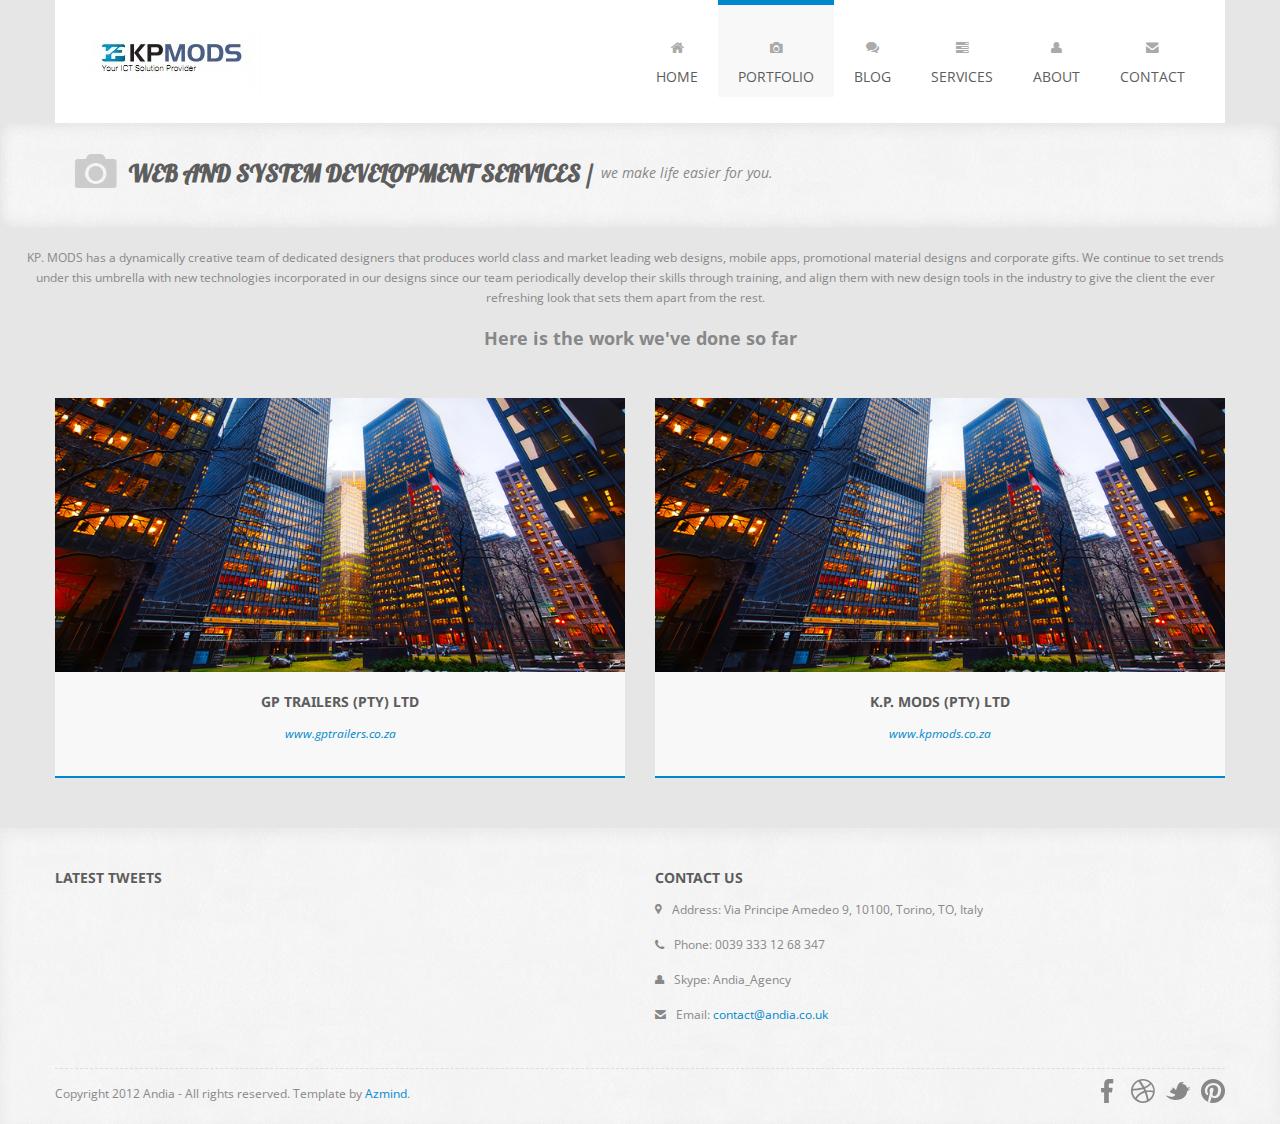
<file: web_system.html>
﻿
<!DOCTYPE html>
<html lang="en">

    <head>

        <meta charset="utf-8">
        <title>Andia - Responsive Agency Template</title>
        <meta name="viewport" content="width=device-width, initial-scale=1.0">
        <meta name="description" content="">
        <meta name="author" content="">

        <!-- CSS -->
        <link rel="stylesheet" href="http://fonts.googleapis.com/css?family=Open+Sans:400italic,400">
        <link rel="stylesheet" href="http://fonts.googleapis.com/css?family=Droid+Sans">
        <link rel="stylesheet" href="http://fonts.googleapis.com/css?family=Lobster">
        <link rel="stylesheet" href="assets/bootstrap/css/bootstrap.min.css">
        <link rel="stylesheet" href="assets/prettyPhoto/css/prettyPhoto.css">
        <link rel="stylesheet" href="assets/css/flexslider.css">
        <link rel="stylesheet" href="assets/css/font-awesome.css">
        <link rel="stylesheet" href="assets/css/style.css">

        <!-- HTML5 shim, for IE6-8 support of HTML5 elements -->
        <!--[if lt IE 9]>
            <script src="http://html5shim.googlecode.com/svn/trunk/html5.js"></script>
        <![endif]-->

        <!-- Favicon and touch icons -->
        <link rel="shortcut icon" href="assets/ico/favicon.ico">
        <link rel="apple-touch-icon-precomposed" sizes="144x144" href="assets/ico/apple-touch-icon-144-precomposed.png">
        <link rel="apple-touch-icon-precomposed" sizes="114x114" href="assets/ico/apple-touch-icon-114-precomposed.png">
        <link rel="apple-touch-icon-precomposed" sizes="72x72" href="assets/ico/apple-touch-icon-72-precomposed.png">
        <link rel="apple-touch-icon-precomposed" href="assets/ico/apple-touch-icon-57-precomposed.png">

    </head>

    <body>

        <!-- Header -->
        <div class="container">
            <div class="header row">
                <div class="span12">
                    <div class="navbar">
                        <div class="navbar-inner">
                            <a class="btn btn-navbar" data-toggle="collapse" data-target=".nav-collapse">
                                <span class="icon-bar"></span>
                                <span class="icon-bar"></span>
                                <span class="icon-bar"></span>
                            </a>
                            <h1>
                                <a class="brand" href="index.html">Andia - a super cool design agency...</a>
                            </h1>
                            <div class="nav-collapse collapse">
                                <ul class="nav pull-right">
                                    <li>
                                        <a href="index.html"><i class="icon-home"></i><br />Home</a>
                                    </li>
                                    <li class="current-page">
                                        <a href="portfolio.html"><i class="icon-camera"></i><br />Portfolio</a>
                                    </li>
                                    <li>
                                        <a href="#"><i class="icon-comments"></i><br />Blog</a>
                                    </li>
                                    <li>
                                        <a href="services.html"><i class="icon-tasks"></i><br />Services</a>
                                    </li>
                                    <li>
                                        <a href="about.html"><i class="icon-user"></i><br />About</a>
                                    </li>
                                    <li>
                                        <a href="contact.html"><i class="icon-envelope-alt"></i><br />Contact</a>
                                    </li>
                                </ul>
                            </div>
                        </div>
                    </div>
                </div>
            </div>
        </div>

        <!-- Page Title -->
        <div class="page-title">
            <div class="container">
                <div class="row">
                    <div class="span12">
                        <i class="icon-camera page-title-icon"></i>
                        <h2> WEB AND SYSTEM DEVELOPMENT SERVICES   /</h2>
                        <p>we make life easier for you.</p>
                    </div>
                </div>
                
            </div>
        </div>

        <!-- Portfolio -->
        <div class="portfolio portfolio-page container">
            <div class="row">
                <p>
                    KP. MODS has a dynamically creative team of dedicated designers that produces world
                    class and market leading web designs, mobile apps, promotional material designs and
                    corporate gifts. We continue to set trends under this umbrella with new technologies
                    incorporated in our designs since our team periodically develop their skills through
                    training, and align them with new design tools in the industry to give the client the ever
                    refreshing look that sets them apart from the rest. </p>
                <div class="portfolio-navigator span12">
                    <h4>
                        Here is the work we've done so far
                    </h4>
                </div>
                </div>
            <div class="row">
                <ul class="portfolio-img">
                    <li data-id="p-1" data-type="web-design" class="span6">
                        <div class="work">
                            <a href="assets/img/portfolio/work1.jpg" rel="prettyPhoto">
                                <img src="assets/img/portfolio/work1.jpg" alt="">
                            </a>
                            <h4>GP Trailers (Pty) Ltd</h4>
                            <p>
                                <a href="http://www.gptrailers.co.za/" target="_blank">www.gptrailers.co.za</a>
                            </p>
                        </div>
                    </li>
                    <li data-id="p-1" data-type="web-design" class="span6">
                        <div class="work">
                            <a href="assets/img/portfolio/work1.jpg" rel="prettyPhoto">
                                <img src="assets/img/portfolio/work1.jpg" alt="">
                            </a>
                            <h4>K.P. Mods (Pty) Ltd</h4>
                            <p>
                                <a href="http://www.kpmods.co.za/" target="_blank">www.kpmods.co.za</a>
                            </p>
                        </div>
                    </li>

                </ul>
            </div>
        </div>

        <!-- Footer -->
        <footer>
            <div class="container">
                <div class="row">
                    <div class="widget span6">
                        <h4>Latest Tweets</h4>
                        <div class="show-tweets"></div>
                    </div>
                    <div class="widget span6">
                        <h4>Contact Us</h4>
                        <p><i class="icon-map-marker"></i> Address: Via Principe Amedeo 9, 10100, Torino, TO, Italy</p>
                        <p><i class="icon-phone"></i> Phone: 0039 333 12 68 347</p>
                        <p><i class="icon-user"></i> Skype: Andia_Agency</p>
                        <p><i class="icon-envelope-alt"></i> Email: <a href="">contact@andia.co.uk</a></p>
                    </div>
                </div>
                <div class="footer-border"></div>
                <div class="row">
                    <div class="copyright span4">
                        <p>Copyright 2012 Andia - All rights reserved. Template by <a href="http://azmind.com">Azmind</a>.</p>
                    </div>
                    <div class="social span8">
                        <a class="facebook" href=""></a>
                        <a class="dribbble" href=""></a>
                        <a class="twitter" href=""></a>
                        <a class="pinterest" href=""></a>
                    </div>
                </div>
            </div>
        </footer>

        <!-- Javascript -->
        <script src="assets/js/jquery-1.8.2.min.js"></script>
        <script src="assets/bootstrap/js/bootstrap.min.js"></script>
        <script src="assets/js/jquery.flexslider.js"></script>
        <script src="assets/js/jquery.tweet.js"></script>
        <script src="assets/js/jflickrfeed.js"></script>
        <script src="http://maps.google.com/maps/api/js?sensor=true"></script>
        <script src="assets/js/jquery.ui.map.min.js"></script>
        <script src="assets/js/jquery.quicksand.js"></script>
        <script src="assets/prettyPhoto/js/jquery.prettyPhoto.js"></script>
        <script src="assets/js/scripts.js"></script>

    </body>

</html>
</file>
<file: assets/prettyPhoto/css/prettyPhoto.css>
div.pp_default .pp_top,div.pp_default .pp_top .pp_middle,div.pp_default .pp_top .pp_left,div.pp_default .pp_top .pp_right,div.pp_default .pp_bottom,div.pp_default .pp_bottom .pp_left,div.pp_default .pp_bottom .pp_middle,div.pp_default .pp_bottom .pp_right{height:13px}
div.pp_default .pp_top .pp_left{background:url(../images/prettyPhoto/default/sprite.png) -78px -93px no-repeat}
div.pp_default .pp_top .pp_middle{background:url(../images/prettyPhoto/default/sprite_x.png) top left repeat-x}
div.pp_default .pp_top .pp_right{background:url(../images/prettyPhoto/default/sprite.png) -112px -93px no-repeat}
div.pp_default .pp_content .ppt{color:#f8f8f8}
div.pp_default .pp_content_container .pp_left{background:url(../images/prettyPhoto/default/sprite_y.png) -7px 0 repeat-y;padding-left:13px}
div.pp_default .pp_content_container .pp_right{background:url(../images/prettyPhoto/default/sprite_y.png) top right repeat-y;padding-right:13px}
div.pp_default .pp_next:hover{background:url(../images/prettyPhoto/default/sprite_next.png) center right no-repeat;cursor:pointer}
div.pp_default .pp_previous:hover{background:url(../images/prettyPhoto/default/sprite_prev.png) center left no-repeat;cursor:pointer}
div.pp_default .pp_expand{background:url(../images/prettyPhoto/default/sprite.png) 0 -29px no-repeat;cursor:pointer;width:28px;height:28px}
div.pp_default .pp_expand:hover{background:url(../images/prettyPhoto/default/sprite.png) 0 -56px no-repeat;cursor:pointer}
div.pp_default .pp_contract{background:url(../images/prettyPhoto/default/sprite.png) 0 -84px no-repeat;cursor:pointer;width:28px;height:28px}
div.pp_default .pp_contract:hover{background:url(../images/prettyPhoto/default/sprite.png) 0 -113px no-repeat;cursor:pointer}
div.pp_default .pp_close{width:30px;height:30px;background:url(../images/prettyPhoto/default/sprite.png) 2px 1px no-repeat;cursor:pointer}
div.pp_default .pp_gallery ul li a{background:url(../images/prettyPhoto/default/default_thumb.png) center center #f8f8f8;border:1px solid #aaa}
div.pp_default .pp_social{margin-top:7px}
div.pp_default .pp_gallery a.pp_arrow_previous,div.pp_default .pp_gallery a.pp_arrow_next{position:static;left:auto}
div.pp_default .pp_nav .pp_play,div.pp_default .pp_nav .pp_pause{background:url(../images/prettyPhoto/default/sprite.png) -51px 1px no-repeat;height:30px;width:30px}
div.pp_default .pp_nav .pp_pause{background-position:-51px -29px}
div.pp_default a.pp_arrow_previous,div.pp_default a.pp_arrow_next{background:url(../images/prettyPhoto/default/sprite.png) -31px -3px no-repeat;height:20px;width:20px;margin:4px 0 0}
div.pp_default a.pp_arrow_next{left:52px;background-position:-82px -3px}
div.pp_default .pp_content_container .pp_details{margin-top:5px}
div.pp_default .pp_nav{clear:none;height:30px;width:110px;position:relative}
div.pp_default .pp_nav .currentTextHolder{font-family:Georgia;font-style:italic;color:#999;font-size:11px;left:75px;line-height:25px;position:absolute;top:2px;margin:0;padding:0 0 0 10px}
div.pp_default .pp_close:hover,div.pp_default .pp_nav .pp_play:hover,div.pp_default .pp_nav .pp_pause:hover,div.pp_default .pp_arrow_next:hover,div.pp_default .pp_arrow_previous:hover{opacity:0.7}
div.pp_default .pp_description{font-size:11px;font-weight:700;line-height:14px;margin:5px 50px 5px 0}
div.pp_default .pp_bottom .pp_left{background:url(../images/prettyPhoto/default/sprite.png) -78px -127px no-repeat}
div.pp_default .pp_bottom .pp_middle{background:url(../images/prettyPhoto/default/sprite_x.png) bottom left repeat-x}
div.pp_default .pp_bottom .pp_right{background:url(../images/prettyPhoto/default/sprite.png) -112px -127px no-repeat}
div.pp_default .pp_loaderIcon{background:url(../images/prettyPhoto/default/loader.gif) center center no-repeat}
div.light_rounded .pp_top .pp_left{background:url(../images/prettyPhoto/light_rounded/sprite.png) -88px -53px no-repeat}
div.light_rounded .pp_top .pp_right{background:url(../images/prettyPhoto/light_rounded/sprite.png) -110px -53px no-repeat}
div.light_rounded .pp_next:hover{background:url(../images/prettyPhoto/light_rounded/btnNext.png) center right no-repeat;cursor:pointer}
div.light_rounded .pp_previous:hover{background:url(../images/prettyPhoto/light_rounded/btnPrevious.png) center left no-repeat;cursor:pointer}
div.light_rounded .pp_expand{background:url(../images/prettyPhoto/light_rounded/sprite.png) -31px -26px no-repeat;cursor:pointer}
div.light_rounded .pp_expand:hover{background:url(../images/prettyPhoto/light_rounded/sprite.png) -31px -47px no-repeat;cursor:pointer}
div.light_rounded .pp_contract{background:url(../images/prettyPhoto/light_rounded/sprite.png) 0 -26px no-repeat;cursor:pointer}
div.light_rounded .pp_contract:hover{background:url(../images/prettyPhoto/light_rounded/sprite.png) 0 -47px no-repeat;cursor:pointer}
div.light_rounded .pp_close{width:75px;height:22px;background:url(../images/prettyPhoto/light_rounded/sprite.png) -1px -1px no-repeat;cursor:pointer}
div.light_rounded .pp_nav .pp_play{background:url(../images/prettyPhoto/light_rounded/sprite.png) -1px -100px no-repeat;height:15px;width:14px}
div.light_rounded .pp_nav .pp_pause{background:url(../images/prettyPhoto/light_rounded/sprite.png) -24px -100px no-repeat;height:15px;width:14px}
div.light_rounded .pp_arrow_previous{background:url(../images/prettyPhoto/light_rounded/sprite.png) 0 -71px no-repeat}
div.light_rounded .pp_arrow_next{background:url(../images/prettyPhoto/light_rounded/sprite.png) -22px -71px no-repeat}
div.light_rounded .pp_bottom .pp_left{background:url(../images/prettyPhoto/light_rounded/sprite.png) -88px -80px no-repeat}
div.light_rounded .pp_bottom .pp_right{background:url(../images/prettyPhoto/light_rounded/sprite.png) -110px -80px no-repeat}
div.dark_rounded .pp_top .pp_left{background:url(../images/prettyPhoto/dark_rounded/sprite.png) -88px -53px no-repeat}
div.dark_rounded .pp_top .pp_right{background:url(../images/prettyPhoto/dark_rounded/sprite.png) -110px -53px no-repeat}
div.dark_rounded .pp_content_container .pp_left{background:url(../images/prettyPhoto/dark_rounded/contentPattern.png) top left repeat-y}
div.dark_rounded .pp_content_container .pp_right{background:url(../images/prettyPhoto/dark_rounded/contentPattern.png) top right repeat-y}
div.dark_rounded .pp_next:hover{background:url(../images/prettyPhoto/dark_rounded/btnNext.png) center right no-repeat;cursor:pointer}
div.dark_rounded .pp_previous:hover{background:url(../images/prettyPhoto/dark_rounded/btnPrevious.png) center left no-repeat;cursor:pointer}
div.dark_rounded .pp_expand{background:url(../images/prettyPhoto/dark_rounded/sprite.png) -31px -26px no-repeat;cursor:pointer}
div.dark_rounded .pp_expand:hover{background:url(../images/prettyPhoto/dark_rounded/sprite.png) -31px -47px no-repeat;cursor:pointer}
div.dark_rounded .pp_contract{background:url(../images/prettyPhoto/dark_rounded/sprite.png) 0 -26px no-repeat;cursor:pointer}
div.dark_rounded .pp_contract:hover{background:url(../images/prettyPhoto/dark_rounded/sprite.png) 0 -47px no-repeat;cursor:pointer}
div.dark_rounded .pp_close{width:75px;height:22px;background:url(../images/prettyPhoto/dark_rounded/sprite.png) -1px -1px no-repeat;cursor:pointer}
div.dark_rounded .pp_description{margin-right:85px;color:#fff}
div.dark_rounded .pp_nav .pp_play{background:url(../images/prettyPhoto/dark_rounded/sprite.png) -1px -100px no-repeat;height:15px;width:14px}
div.dark_rounded .pp_nav .pp_pause{background:url(../images/prettyPhoto/dark_rounded/sprite.png) -24px -100px no-repeat;height:15px;width:14px}
div.dark_rounded .pp_arrow_previous{background:url(../images/prettyPhoto/dark_rounded/sprite.png) 0 -71px no-repeat}
div.dark_rounded .pp_arrow_next{background:url(../images/prettyPhoto/dark_rounded/sprite.png) -22px -71px no-repeat}
div.dark_rounded .pp_bottom .pp_left{background:url(../images/prettyPhoto/dark_rounded/sprite.png) -88px -80px no-repeat}
div.dark_rounded .pp_bottom .pp_right{background:url(../images/prettyPhoto/dark_rounded/sprite.png) -110px -80px no-repeat}
div.dark_rounded .pp_loaderIcon{background:url(../images/prettyPhoto/dark_rounded/loader.gif) center center no-repeat}
div.dark_square .pp_left,div.dark_square .pp_middle,div.dark_square .pp_right,div.dark_square .pp_content{background:#000}
div.dark_square .pp_description{color:#fff;margin:0 85px 0 0}
div.dark_square .pp_loaderIcon{background:url(../images/prettyPhoto/dark_square/loader.gif) center center no-repeat}
div.dark_square .pp_expand{background:url(../images/prettyPhoto/dark_square/sprite.png) -31px -26px no-repeat;cursor:pointer}
div.dark_square .pp_expand:hover{background:url(../images/prettyPhoto/dark_square/sprite.png) -31px -47px no-repeat;cursor:pointer}
div.dark_square .pp_contract{background:url(../images/prettyPhoto/dark_square/sprite.png) 0 -26px no-repeat;cursor:pointer}
div.dark_square .pp_contract:hover{background:url(../images/prettyPhoto/dark_square/sprite.png) 0 -47px no-repeat;cursor:pointer}
div.dark_square .pp_close{width:75px;height:22px;background:url(../images/prettyPhoto/dark_square/sprite.png) -1px -1px no-repeat;cursor:pointer}
div.dark_square .pp_nav{clear:none}
div.dark_square .pp_nav .pp_play{background:url(../images/prettyPhoto/dark_square/sprite.png) -1px -100px no-repeat;height:15px;width:14px}
div.dark_square .pp_nav .pp_pause{background:url(../images/prettyPhoto/dark_square/sprite.png) -24px -100px no-repeat;height:15px;width:14px}
div.dark_square .pp_arrow_previous{background:url(../images/prettyPhoto/dark_square/sprite.png) 0 -71px no-repeat}
div.dark_square .pp_arrow_next{background:url(../images/prettyPhoto/dark_square/sprite.png) -22px -71px no-repeat}
div.dark_square .pp_next:hover{background:url(../images/prettyPhoto/dark_square/btnNext.png) center right no-repeat;cursor:pointer}
div.dark_square .pp_previous:hover{background:url(../images/prettyPhoto/dark_square/btnPrevious.png) center left no-repeat;cursor:pointer}
div.light_square .pp_expand{background:url(../images/prettyPhoto/light_square/sprite.png) -31px -26px no-repeat;cursor:pointer}
div.light_square .pp_expand:hover{background:url(../images/prettyPhoto/light_square/sprite.png) -31px -47px no-repeat;cursor:pointer}
div.light_square .pp_contract{background:url(../images/prettyPhoto/light_square/sprite.png) 0 -26px no-repeat;cursor:pointer}
div.light_square .pp_contract:hover{background:url(../images/prettyPhoto/light_square/sprite.png) 0 -47px no-repeat;cursor:pointer}
div.light_square .pp_close{width:75px;height:22px;background:url(../images/prettyPhoto/light_square/sprite.png) -1px -1px no-repeat;cursor:pointer}
div.light_square .pp_nav .pp_play{background:url(../images/prettyPhoto/light_square/sprite.png) -1px -100px no-repeat;height:15px;width:14px}
div.light_square .pp_nav .pp_pause{background:url(../images/prettyPhoto/light_square/sprite.png) -24px -100px no-repeat;height:15px;width:14px}
div.light_square .pp_arrow_previous{background:url(../images/prettyPhoto/light_square/sprite.png) 0 -71px no-repeat}
div.light_square .pp_arrow_next{background:url(../images/prettyPhoto/light_square/sprite.png) -22px -71px no-repeat}
div.light_square .pp_next:hover{background:url(../images/prettyPhoto/light_square/btnNext.png) center right no-repeat;cursor:pointer}
div.light_square .pp_previous:hover{background:url(../images/prettyPhoto/light_square/btnPrevious.png) center left no-repeat;cursor:pointer}
div.facebook .pp_top .pp_left{background:url(../images/prettyPhoto/facebook/sprite.png) -88px -53px no-repeat}
div.facebook .pp_top .pp_middle{background:url(../images/prettyPhoto/facebook/contentPatternTop.png) top left repeat-x}
div.facebook .pp_top .pp_right{background:url(../images/prettyPhoto/facebook/sprite.png) -110px -53px no-repeat}
div.facebook .pp_content_container .pp_left{background:url(../images/prettyPhoto/facebook/contentPatternLeft.png) top left repeat-y}
div.facebook .pp_content_container .pp_right{background:url(../images/prettyPhoto/facebook/contentPatternRight.png) top right repeat-y}
div.facebook .pp_expand{background:url(../images/prettyPhoto/facebook/sprite.png) -31px -26px no-repeat;cursor:pointer}
div.facebook .pp_expand:hover{background:url(../images/prettyPhoto/facebook/sprite.png) -31px -47px no-repeat;cursor:pointer}
div.facebook .pp_contract{background:url(../images/prettyPhoto/facebook/sprite.png) 0 -26px no-repeat;cursor:pointer}
div.facebook .pp_contract:hover{background:url(../images/prettyPhoto/facebook/sprite.png) 0 -47px no-repeat;cursor:pointer}
div.facebook .pp_close{width:22px;height:22px;background:url(../images/prettyPhoto/facebook/sprite.png) -1px -1px no-repeat;cursor:pointer}
div.facebook .pp_description{margin:0 37px 0 0}
div.facebook .pp_loaderIcon{background:url(../images/prettyPhoto/facebook/loader.gif) center center no-repeat}
div.facebook .pp_arrow_previous{background:url(../images/prettyPhoto/facebook/sprite.png) 0 -71px no-repeat;height:22px;margin-top:0;width:22px}
div.facebook .pp_arrow_previous.disabled{background-position:0 -96px;cursor:default}
div.facebook .pp_arrow_next{background:url(../images/prettyPhoto/facebook/sprite.png) -32px -71px no-repeat;height:22px;margin-top:0;width:22px}
div.facebook .pp_arrow_next.disabled{background-position:-32px -96px;cursor:default}
div.facebook .pp_nav{margin-top:0}
div.facebook .pp_nav p{font-size:15px;padding:0 3px 0 4px}
div.facebook .pp_nav .pp_play{background:url(../images/prettyPhoto/facebook/sprite.png) -1px -123px no-repeat;height:22px;width:22px}
div.facebook .pp_nav .pp_pause{background:url(../images/prettyPhoto/facebook/sprite.png) -32px -123px no-repeat;height:22px;width:22px}
div.facebook .pp_next:hover{background:url(../images/prettyPhoto/facebook/btnNext.png) center right no-repeat;cursor:pointer}
div.facebook .pp_previous:hover{background:url(../images/prettyPhoto/facebook/btnPrevious.png) center left no-repeat;cursor:pointer}
div.facebook .pp_bottom .pp_left{background:url(../images/prettyPhoto/facebook/sprite.png) -88px -80px no-repeat}
div.facebook .pp_bottom .pp_middle{background:url(../images/prettyPhoto/facebook/contentPatternBottom.png) top left repeat-x}
div.facebook .pp_bottom .pp_right{background:url(../images/prettyPhoto/facebook/sprite.png) -110px -80px no-repeat}
div.pp_pic_holder a:focus{outline:none}
div.pp_overlay{background:#000;display:none;left:0;position:absolute;top:0;width:100%;z-index:9500}
div.pp_pic_holder{display:none;position:absolute;width:100px;z-index:10000}
.pp_content{height:40px;min-width:40px}
* html .pp_content{width:40px}
.pp_content_container{position:relative;text-align:left;width:100%}
.pp_content_container .pp_left{padding-left:20px}
.pp_content_container .pp_right{padding-right:20px}
.pp_content_container .pp_details{float:left;margin:10px 0 2px}
.pp_description{display:none;margin:0}
.pp_social{float:left;margin:0}
.pp_social .facebook{float:left;margin-left:5px;width:55px;overflow:hidden}
.pp_social .twitter{float:left}
.pp_nav{clear:right;float:left;margin:3px 10px 0 0}
.pp_nav p{float:left;white-space:nowrap;margin:2px 4px}
.pp_nav .pp_play,.pp_nav .pp_pause{float:left;margin-right:4px;text-indent:-10000px}
a.pp_arrow_previous,a.pp_arrow_next{display:block;float:left;height:15px;margin-top:3px;overflow:hidden;text-indent:-10000px;width:14px}
.pp_hoverContainer{position:absolute;top:0;width:100%;z-index:2000}
.pp_gallery{display:none;left:50%;margin-top:-50px;position:absolute;z-index:10000}
.pp_gallery div{float:left;overflow:hidden;position:relative}
.pp_gallery ul{float:left;height:35px;position:relative;white-space:nowrap;margin:0 0 0 5px;padding:0}
.pp_gallery ul a{border:1px rgba(0,0,0,0.5) solid;display:block;float:left;height:33px;overflow:hidden}
.pp_gallery ul a img{border:0}
.pp_gallery li{display:block;float:left;margin:0 5px 0 0;padding:0}
.pp_gallery li.default a{background:url(../images/prettyPhoto/facebook/default_thumbnail.gif) 0 0 no-repeat;display:block;height:33px;width:50px}
.pp_gallery .pp_arrow_previous,.pp_gallery .pp_arrow_next{margin-top:7px!important}
a.pp_next{background:url(../images/prettyPhoto/light_rounded/btnNext.png) 10000px 10000px no-repeat;display:block;float:right;height:100%;text-indent:-10000px;width:49%}
a.pp_previous{background:url(../images/prettyPhoto/light_rounded/btnNext.png) 10000px 10000px no-repeat;display:block;float:left;height:100%;text-indent:-10000px;width:49%}
a.pp_expand,a.pp_contract{cursor:pointer;display:none;height:20px;position:absolute;right:30px;text-indent:-10000px;top:10px;width:20px;z-index:20000}
a.pp_close{position:absolute;right:0;top:0;display:block;line-height:22px;text-indent:-10000px}
.pp_loaderIcon{display:block;height:24px;left:50%;position:absolute;top:50%;width:24px;margin:-12px 0 0 -12px}
#pp_full_res{line-height:1!important}
#pp_full_res .pp_inline{text-align:left}
#pp_full_res .pp_inline p{margin:0 0 15px}
div.ppt{color:#fff;display:none;font-size:17px;z-index:9999;margin:0 0 5px 15px}
div.pp_default .pp_content,div.light_rounded .pp_content{background-color:#fff}
div.pp_default #pp_full_res .pp_inline,div.light_rounded .pp_content .ppt,div.light_rounded #pp_full_res .pp_inline,div.light_square .pp_content .ppt,div.light_square #pp_full_res .pp_inline,div.facebook .pp_content .ppt,div.facebook #pp_full_res .pp_inline{color:#000}
div.pp_default .pp_gallery ul li a:hover,div.pp_default .pp_gallery ul li.selected a,.pp_gallery ul a:hover,.pp_gallery li.selected a{border-color:#fff}
div.pp_default .pp_details,div.light_rounded .pp_details,div.dark_rounded .pp_details,div.dark_square .pp_details,div.light_square .pp_details,div.facebook .pp_details{position:relative}
div.light_rounded .pp_top .pp_middle,div.light_rounded .pp_content_container .pp_left,div.light_rounded .pp_content_container .pp_right,div.light_rounded .pp_bottom .pp_middle,div.light_square .pp_left,div.light_square .pp_middle,div.light_square .pp_right,div.light_square .pp_content,div.facebook .pp_content{background:#fff}
div.light_rounded .pp_description,div.light_square .pp_description{margin-right:85px}
div.light_rounded .pp_gallery a.pp_arrow_previous,div.light_rounded .pp_gallery a.pp_arrow_next,div.dark_rounded .pp_gallery a.pp_arrow_previous,div.dark_rounded .pp_gallery a.pp_arrow_next,div.dark_square .pp_gallery a.pp_arrow_previous,div.dark_square .pp_gallery a.pp_arrow_next,div.light_square .pp_gallery a.pp_arrow_previous,div.light_square .pp_gallery a.pp_arrow_next{margin-top:12px!important}
div.light_rounded .pp_arrow_previous.disabled,div.dark_rounded .pp_arrow_previous.disabled,div.dark_square .pp_arrow_previous.disabled,div.light_square .pp_arrow_previous.disabled{background-position:0 -87px;cursor:default}
div.light_rounded .pp_arrow_next.disabled,div.dark_rounded .pp_arrow_next.disabled,div.dark_square .pp_arrow_next.disabled,div.light_square .pp_arrow_next.disabled{background-position:-22px -87px;cursor:default}
div.light_rounded .pp_loaderIcon,div.light_square .pp_loaderIcon{background:url(../images/prettyPhoto/light_rounded/loader.gif) center center no-repeat}
div.dark_rounded .pp_top .pp_middle,div.dark_rounded .pp_content,div.dark_rounded .pp_bottom .pp_middle{background:url(../images/prettyPhoto/dark_rounded/contentPattern.png) top left repeat}
div.dark_rounded .currentTextHolder,div.dark_square .currentTextHolder{color:#c4c4c4}
div.dark_rounded #pp_full_res .pp_inline,div.dark_square #pp_full_res .pp_inline{color:#fff}
.pp_top,.pp_bottom{height:20px;position:relative}
* html .pp_top,* html .pp_bottom{padding:0 20px}
.pp_top .pp_left,.pp_bottom .pp_left{height:20px;left:0;position:absolute;width:20px}
.pp_top .pp_middle,.pp_bottom .pp_middle{height:20px;left:20px;position:absolute;right:20px}
* html .pp_top .pp_middle,* html .pp_bottom .pp_middle{left:0;position:static}
.pp_top .pp_right,.pp_bottom .pp_right{height:20px;left:auto;position:absolute;right:0;top:0;width:20px}
.pp_fade,.pp_gallery li.default a img{display:none}
</file>
<file: assets/css/style.css>
/*
 *
 * Template Name: Andia
 * Template URI: http://azmind.com
 * Description: Andia - Responsive Agency Template
 * Author: Anli Zaimi
 * Author URI: http://azmind.com
 *
 */


body {
    background: #e6e6e6;
    text-align: center;
    font-family: 'Open Sans', Helvetica, Arial, sans-serif;
    color: #888;
    font-size: 12px;
}

.violet { color: #0088cc; }

a {
    color: #0088cc;
    text-decoration: none;
    -o-transition: all .3s;
    -moz-transition: all .3s;
    -webkit-transition: all .3s;
    -ms-transition: all .3s;
}

a:hover { color: #888; text-decoration: none; }

strong { font-weight: bold; }


/* ----- Header ----- */

.header .navbar {
    margin-bottom: 0;
}

.header .navbar-inner {
    background: #fff;
    border: 0;
    -moz-border-radius: 0;
    -webkit-border-radius: 0;
    border-radius: 0;
    -moz-box-shadow: none;
    -webkit-box-shadow: none;
    box-shadow: none;
}

.header h1 {
    float: left;
    margin: 0;
    text-align: left;
}

.header a.brand {
    display: inline-block;
    text-indent: -9999px;
    width: 280px;
    height: 63px;
    padding: 30px 0;
    background: url(../img/kpmodslogo.png) 20px center no-repeat;
}

.header ul.nav {
    font-size: 14px;
    text-transform: uppercase;
}

.header ul.nav li a {
    padding: 30px 20px 10px 20px;
    color: #5d5d5d;
    text-shadow: none;
}

.header ul.nav li.current-page a {
    padding-top: 25px;
    border-top: 5px solid #0088cc;
    background: #f8f8f8;
}

.header ul.nav li a:hover {
    background: #0088cc;
    color: #fff;
}

.header ul.nav li a i {
    line-height: 35px;
    color: #aaa;
}

.header ul.nav li a:hover i { color: #fff; }


/* ----- Slider ----- */

.slider {
    margin: 0 auto;
    background: #f8f8f8 url(../img/pattern.jpg) left top repeat;
    -moz-box-shadow:
        0 5px 15px 0 rgba(0,0,0,.05) inset,
        0 -5px 15px 0 rgba(0,0,0,.05) inset;
    -webkit-box-shadow:
        0 5px 15px 0 rgba(0,0,0,.05) inset,
        0 -5px 15px 0 rgba(0,0,0,.05) inset;
    box-shadow:
        0 5px 15px 0 rgba(0,0,0,.05) inset,
        0 -5px 15px 0 rgba(0,0,0,.05) inset;
}

.flexslider {
    margin-top: 45px;
    margin-bottom: 55px;
    border: 6px solid #fff;
    -moz-border-radius: 0;
    -webkit-border-radius: 0;
    border-radius: 0;
    -moz-box-shadow:
        0 5px 15px 0 rgba(0,0,0,.05),
        0 -5px 15px 0 rgba(0,0,0,.05);
    -webkit-box-shadow:
        0 5px 15px 0 rgba(0,0,0,.05),
        0 -5px 15px 0 rgba(0,0,0,.05);
    box-shadow:
        0 5px 15px 0 rgba(0,0,0,.05),
        0 -5px 15px 0 rgba(0,0,0,.05);
}

.flex-caption {
    position: absolute;
    bottom: 20px;
    max-width: 920px;
    padding: 10px 20px;
    margin: 0;
    background: #1d1d1d; /* browsers that don't support rgba */
    background: rgba(0, 0, 0, .7);
    font-size: 14px;
    line-height: 24px;
    color: #eaeaea;
    text-align: left;
    font-style: italic;
}


/* ----- Presentation ----- */

.presentation {
    margin-top: 30px;
    width: auto;
    height: auto;
    background-image: url(../img/networking.jpg);
}

.presentation h2 {
    font-family: 'Droid Sans', Helvetica, Arial, sans-serif;
    font-size: 30px;
    color: #ffffff;
    text-transform: uppercase;
}
 

.presentation p {
    font-size: 15px;
    font-style: italic;
    color: #ffffff;
}

.clienttypes p {
     font-size: 18px;
    font-weight: bold;
}


/* ----- What we do ----- */

.what-we-do {
    margin-top: 50px;
}

.what-we-do .service {
    padding-bottom: 23px;
    background: #f8f8f8;
    border-bottom: 2px solid #0088cc;
    margin-bottom: 20px;
}

.what-we-do .service:hover {
    box-shadow:
        0 5px 15px 0 rgba(0,0,0,.05),
        0 1px 25px 0 rgba(0,0,0,.05) inset,
        0 -1px 25px 0 rgba(0,0,0,.05) inset;
    -o-transition: all .5s;
    -moz-transition: all .5s;
    -webkit-transition: all .5s;
    -ms-transition: all .5s;
}

.what-we-do .service .icon-awesome {
    margin-top: 15px;
    font-size: 50px;
    line-height: 50px;
    color: #5d5d5d;
}

.what-we-do .service h4 {
    margin-top: 5px;
    font-family: 'Droid Sans', Helvetica, Arial, sans-serif;
    font-size: 14px;
    color: #5d5d5d;
    text-transform: uppercase;
    text-shadow: 0 1px 0 rgba(255,255,255,.7);
}

.what-we-do .service p {
    padding-bottom: 10px;
    line-height: 24px;
}

.what-we-do .service a {
    padding: 5px 22px;
    background: #0088cc;
    color: #fff;
    font-style: italic;
    text-decoration: none;
    -moz-box-shadow:
        0 1px 25px 0 rgba(0,0,0,.05) inset,
        0 -1px 25px 0 rgba(0,0,0,.05) inset;
    -webkit-box-shadow:
        0 1px 25px 0 rgba(0,0,0,.05) inset,
        0 -1px 25px 0 rgba(0,0,0,.05) inset;
    box-shadow:
        0 1px 25px 0 rgba(0,0,0,.05) inset,
        0 -1px 25px 0 rgba(0,0,0,.05) inset;
}

.what-we-do .service a:hover {
    -moz-box-shadow: none;
    -webkit-box-shadow: none;
    box-shadow: none;
}

.what-we-do .service a:active {
    -moz-box-shadow:
        0 5px 10px 0 rgba(0,0,0,.15) inset,
        0 -1px 25px 0 rgba(0,0,0,.05) inset;
    -webkit-box-shadow:
        0 5px 10px 0 rgba(0,0,0,.15) inset,
        0 -1px 25px 0 rgba(0,0,0,.05) inset;
    box-shadow:
        0 5px 10px 0 rgba(0,0,0,.15) inset,
        0 -1px 25px 0 rgba(0,0,0,.05) inset;
}


/* ----- Portfolio ----- */

.portfolio {
    margin-top: 50px;
}

.portfolio-title {
    background: url(../img/line.png) left center repeat-x;
}

.portfolio-title h3 {
    width: 220px;
    margin: 0 auto;
    background: #fff;
    font-family: 'Lobster', cursive;
    font-size: 24px;
    color: #5d5d5d;
}

.portfolio .work {
    margin-top: 40px;
    padding-bottom: 20px;
    background: #f8f8f8;
    border-bottom: 2px solid #0088cc;
}

.portfolio .work:hover img {
    opacity: 0.7;
    -o-transition: all .3s;
    -moz-transition: all .3s;
    -webkit-transition: all .3s;
    -ms-transition: all .3s;
}

.portfolio .work:hover {
    box-shadow:
        0 5px 15px 0 rgba(0,0,0,.05),
        0 1px 25px 0 rgba(0,0,0,.05) inset,
        0 -1px 25px 0 rgba(0,0,0,.05) inset;
    -o-transition: all .5s;
    -moz-transition: all .5s;
    -webkit-transition: all .5s;
    -ms-transition: all .5s;
}

.portfolio .work .icon-awesome {
    margin-top: 15px;
    font-size: 22px;
    line-height: 22px;
}

.portfolio .work .icon-awesome a {
    display: inline-block;
    padding: 5px 9px;
    background: #0088cc; 
    color: #fff;
    -moz-border-radius: 19px;
    -webkit-border-radius: 19px;
    border-radius: 19px;
    -moz-box-shadow:
        0 1px 25px 0 rgba(0,0,0,.05) inset,
        0 -1px 25px 0 rgba(0,0,0,.05) inset;
    -webkit-box-shadow:
        0 1px 25px 0 rgba(0,0,0,.05) inset,
        0 -1px 25px 0 rgba(0,0,0,.05) inset;
    box-shadow:
        0 1px 25px 0 rgba(0,0,0,.05) inset,
        0 -1px 25px 0 rgba(0,0,0,.05) inset;
}

.portfolio .work .icon-awesome a:hover {
    background: #5d5d5d;
    -moz-box-shadow: none;
    -webkit-box-shadow: none;
    box-shadow: none;
}

.portfolio .work .icon-awesome a:active {
    -moz-box-shadow:
        0 5px 10px 0 rgba(0,0,0,.15) inset,
        0 -1px 25px 0 rgba(0,0,0,.05) inset;
    -webkit-box-shadow:
        0 5px 10px 0 rgba(0,0,0,.15) inset,
        0 -1px 25px 0 rgba(0,0,0,.05) inset;
    box-shadow:
        0 5px 10px 0 rgba(0,0,0,.15) inset,
        0 -1px 25px 0 rgba(0,0,0,.05) inset;
}

.portfolio .work h4 {
    margin-top: 20px;
    font-family: 'Droid Sans', Helvetica, Arial, sans-serif;
    font-size: 14px;
    color: #5d5d5d;
    text-transform: uppercase;
    text-shadow: 0 1px 0 rgba(255,255,255,.7);
}

.portfolio .work p {
    line-height: 24px;
    font-style: italic;
}


/* ----- Testimonials ----- */

.testimonials {
    margin-top: 50px;
    padding-bottom: 50px;
}

.testimonials-title {
    background: url(../img/line.png) left center repeat-x;
}

.testimonials-title h3 {
    width: 180px;
    margin: 0 auto;
    background: #fff;
    font-family: 'Lobster', cursive;
    font-size: 24px;
    color: #5d5d5d;
}

.testimonial-list {
    margin-top: 30px;
    text-align: left;
}

.testimonial-list img {
    float: left;
    margin: 10px 0 0 60px;
    border: 3px solid #eaeaea;
}

.testimonial-list p {
    padding: 0 60px 0 150px;
    font-size: 14px;
    line-height: 30px;
    font-style: italic;
}

.testimonial-list .nav-tabs {
    width: 200px;
    float: right;
    border: 0;
}

.testimonial-list .nav-tabs li {
    margin-right: 6px;
}

.testimonial-list .nav-tabs li a {
    width: 12px;
    height: 12px;
    padding: 0;
    background: #eaeaea;
    border: 0;
    -moz-border-radius: 0;
    -webkit-border-radius: 0;
    border-radius: 0;
}

.testimonial-list .nav-tabs li a:hover { border: 0; background: #ddd; }
.testimonial-list .nav-tabs li.active a { background: #0088cc; }


/* ----- Footer ----- */

footer {
    margin: 0 auto;
    padding-bottom: 10px;
    background: #f8f8f8 url(../img/pattern.jpg) left top repeat;
    -moz-box-shadow: 0 5px 15px 0 rgba(0,0,0,.05) inset;
    -webkit-box-shadow: 0 5px 15px 0 rgba(0,0,0,.05) inset;
    box-shadow: 0 5px 15px 0 rgba(0,0,0,.05) inset;
}

footer .widget {
    margin-top: 20px;
    text-align: left;
}

footer .widget h4 {
    margin-top: 20px;
    font-family: 'Droid Sans', Helvetica, Arial, sans-serif;
    font-size: 14px;
    color: #5d5d5d;
    text-transform: uppercase;
    text-shadow: 0 1px 0 rgba(255,255,255,.7);
}

footer .widget p {
    line-height: 24px;
}

footer .widget i {
    padding-right: 7px;
}

/* Twitter feed */
.show-tweets {
    margin: 0;
    overflow-y: hidden;
}

.tweet_list {
    height: 10em;
    margin: 0;
    padding: 0;
    overflow-y: hidden;
    list-style: none;
}
	
.tweet_list li {
    height: 100%;
    overflow-y: auto;
    overflow-x: hidden;
    list-style-type: none;
    line-height: 24px;
}
		
.tweet_list .tweet_avatar {
    float: left;
}
		
.tweet_list .tweet_avatar img {
    vertical-align: middle;
}

/* Flickr feed */
.flickr-feed {
    margin: 16px 0 0 0;
    overflow: hidden
}

.flickr-feed li {
    float: left;
    padding: 0 4px 4px 0;
    list-style: none;
}

.flickr-feed li img {
    width: 50px;
    border: 2px solid #eaeaea;
}

.flickr-feed a:hover {
    opacity: 0.7;
}


footer .footer-border {
    margin-top: 30px;
    border-top: 1px dashed #ddd;
}

footer .copyright {
    margin-top: 15px;
    text-align: left;
}

footer .social {
    margin-top: 10px;
    text-align: right;
}

footer .social a { display: inline-block; width: 24px; height: 24px; margin: 0 0 0 8px; vertical-align: middle; }

footer .social a.twitter { background: url(../img/social-icons/twitter.png) left bottom no-repeat; }
footer .social a.dribbble { background: url(../img/social-icons/dribbble.png) left bottom no-repeat; }
footer .social a.rss { background: url(../img/social-icons/rss.png) left bottom no-repeat; }
footer .social a.pinterest { background: url(../img/social-icons/pinterest.png) left bottom no-repeat; }
footer .social a.flickr { background: url(../img/social-icons/flickr.png) left bottom no-repeat; }
footer .social a.forrst { background: url(../img/social-icons/forrst.png) left bottom no-repeat; }
footer .social a.vimeo { background: url(../img/social-icons/vimeo.png) left bottom no-repeat; }
footer .social a.linkedin { background: url(../img/social-icons/linkedin.png) left bottom no-repeat; }
footer .social a.facebook { background: url(../img/social-icons/facebook.png) left bottom no-repeat; }
footer .social a.email { background: url(../img/social-icons/email.png) left bottom no-repeat; }
footer .social a.github { background: url(../img/social-icons/github.png) left bottom no-repeat; }
footer .social a.behance { background: url(../img/social-icons/behance.png) left bottom no-repeat; }
footer .social a.googleplus { background: url(../img/social-icons/googleplus.png) left bottom no-repeat; }
footer .social a.youtube { background: url(../img/social-icons/youtube.png) left bottom no-repeat; }
footer .social a.skype { background: url(../img/social-icons/skype.png) left bottom no-repeat; }
footer .social a.tumblr { background: url(../img/social-icons/tumblr.png) left bottom no-repeat; }

footer .social a:hover { background-position: left top; }


/* ----- Page title ----- */

.page-title {
    margin: 0 auto;
    padding: 30px 0 35px 0;
    background: #f8f8f8 url(../img/pattern.jpg) left top repeat;
    -moz-box-shadow:
        0 5px 15px 0 rgba(0,0,0,.05) inset,
        0 -5px 15px 0 rgba(0,0,0,.05) inset;
    -webkit-box-shadow:
        0 5px 15px 0 rgba(0,0,0,.05) inset,
        0 -5px 15px 0 rgba(0,0,0,.05) inset;
    box-shadow:
        0 5px 15px 0 rgba(0,0,0,.05) inset,
        0 -5px 15px 0 rgba(0,0,0,.05) inset;
    text-align: left;
}

.page-title h2 {
    display: inline;
    margin-left: 10px;
    font-family: 'Lobster', cursive;
    font-size: 24px;
    color: #5d5d5d;
    text-shadow: 0 1px 0 rgba(255, 255, 255, .7);
    vertical-align: middle;
}

.page-title p {
    display: inline;
    margin-left: 5px;
    font-size: 14px;
    font-style: italic;
    vertical-align: middle;
}

.page-title-icon {
    margin-left: 20px;
    font-size: 46px;
    color: #ccc;
    vertical-align: middle;
}


/********** ----- ABOUT PAGE ----- **********/

/* ----- About us text ----- */

.about-us {
    margin-top: 20px;
}

.about-us-text {
    padding: 10px 0;
    text-align: left;
}

.about-us-text h4 {
    margin-top: 25px;
    padding: 0 20px;
    font-family: 'Droid Sans', Helvetica, Arial, sans-serif;
    font-size: 16px;
    color: #5d5d5d;
    text-transform: uppercase;
    text-shadow: 0 1px 0 rgba(255,255,255,.7);
}

.about-us-text p {
    padding: 0 20px;
    line-height: 28px;
    font-size: 13px;
}

/* ----- Meet our team ----- */

.team {
    margin-top: 30px;
}

.team-title {
    background: url(../img/line.png) left center repeat-x;
}

.team-title h3 {
    width: 220px;
    margin: 0 auto;
    background: #fff;
    font-family: 'Lobster', cursive;
    font-size: 24px;
    color: #5d5d5d;
}

.team-text {
    margin-top: 40px;
    padding-bottom: 20px;
    background: #f8f8f8;
    border-bottom: 2px solid #0088cc;
}

.team-text:hover img {
    opacity: 0.7;
    -o-transition: all .3s;
    -moz-transition: all .3s;
    -webkit-transition: all .3s;
    -ms-transition: all .3s;
}

.team-text:hover {
    box-shadow:
        0 5px 15px 0 rgba(0,0,0,.05),
        0 1px 25px 0 rgba(0,0,0,.05) inset,
        0 -1px 25px 0 rgba(0,0,0,.05) inset;
    -o-transition: all .5s;
    -moz-transition: all .5s;
    -webkit-transition: all .5s;
    -ms-transition: all .5s;
}

.team-text .social-links {
    margin-top: 15px;
}

.team-text .social-links a { display: inline-block; width: 24px; height: 24px; margin: 0 4px; vertical-align: middle; }

.team-text .social-links a.twitter { background: url(../img/social-icons/twitter.png) left top no-repeat; }
.team-text .social-links a.dribbble { background: url(../img/social-icons/dribbble.png) left top no-repeat; }
.team-text .social-links a.pinterest { background: url(../img/social-icons/pinterest.png) left top no-repeat; }
.team-text .social-links a.flickr { background: url(../img/social-icons/flickr.png) left top no-repeat; }
.team-text .social-links a.forrst { background: url(../img/social-icons/forrst.png) left top no-repeat; }
.team-text .social-links a.vimeo { background: url(../img/social-icons/vimeo.png) left top no-repeat; }
.team-text .social-links a.linkedin { background: url(../img/social-icons/linkedin.png) left top no-repeat; }
.team-text .social-links a.facebook { background: url(../img/social-icons/facebook.png) left top no-repeat; }
.team-text .social-links a.email { background: url(../img/social-icons/email.png) left top no-repeat; }
.team-text .social-links a.behance { background: url(../img/social-icons/behance.png) left top no-repeat; }
.team-text .social-links a.googleplus { background: url(../img/social-icons/googleplus.png) left top no-repeat; }
.team-text .social-links a.youtube { background: url(../img/social-icons/youtube.png) left top no-repeat; }
.team-text .social-links a.skype { background: url(../img/social-icons/skype.png) left top no-repeat; }
.team-text .social-links a.tumblr { background: url(../img/social-icons/tumblr.png) left top no-repeat; }

.team-text .social-links a:hover { background-position: left bottom; }

.team-text h4 {
    margin-top: 20px;
    font-family: 'Droid Sans', Helvetica, Arial, sans-serif;
    font-size: 14px;
    color: #5d5d5d;
    text-transform: uppercase;
    text-shadow: 0 1px 0 rgba(255,255,255,.7);
}

.team-text p {
    line-height: 24px;
    font-style: italic;
}


/********** ----- CONTACT PAGE ----- **********/

/* ----- Form ----- */

.contact-us {
    margin-top: 20px;
    padding-bottom: 50px;
    text-align: left;
}

.contact-us h4 {
    margin-top: 25px;
    padding: 0 20px;
    font-family: 'Droid Sans', Helvetica, Arial, sans-serif;
    font-size: 16px;
    color: #5d5d5d;
    text-transform: uppercase;
    text-shadow: 0 1px 0 rgba(255,255,255,.7);
}

.contact-us p {
    padding: 0 20px;
    line-height: 28px;
    font-size: 13px;
}

.contact-form {
    padding: 10px 0;
}

.contact-form p {
    margin-top: 15px;
}

.contact-us form {
    margin-top: 25px;
    padding: 0 20px;
}

.contact-us form input, .contact-us form textarea {
    width: 90%;
    height: 24px;
    border: 1px solid #ddd;
    -moz-border-radius: 0;
    -webkit-border-radius: 0;
    border-radius: 0;
    -moz-box-shadow: none;
    -webkit-box-shadow: none;
    box-shadow: none;
    font-family: 'Open Sans', Helvetica, Arial, sans-serif;
    color: #888;
    font-size: 13px;
    font-style: italic;
}

.contact-us form input:focus, .contact-us form textarea:focus {
    border: 1px solid #bbb;
    -moz-box-shadow: none;
    -webkit-box-shadow: none;
    box-shadow: none;
}

.contact-us form textarea {
    height: 160px;
}

.contact-us form button {
    width: 120px;
    height: 30px;
    margin-top: 15px;
    background: #0088cc;
    border: 0;
    font-family: 'Open Sans', Helvetica, Arial, sans-serif;
    font-size: 13px;
    color: #fff;
    -moz-box-shadow:
        0 1px 25px 0 rgba(0,0,0,.05) inset,
        0 -1px 25px 0 rgba(0,0,0,.05) inset;
    -webkit-box-shadow:
        0 1px 25px 0 rgba(0,0,0,.05) inset,
        0 -1px 25px 0 rgba(0,0,0,.05) inset;
    box-shadow:
        0 1px 25px 0 rgba(0,0,0,.05) inset,
        0 -1px 25px 0 rgba(0,0,0,.05) inset;
    -o-transition: all .3s;
    -moz-transition: all .3s;
    -webkit-transition: all .3s;
    -ms-transition: all .3s;
}

.contact-us form button:hover {
    -moz-box-shadow: none;
    -webkit-box-shadow: none;
    box-shadow: none;
}

.contact-us form button:active {
    -moz-box-shadow:
        0 5px 10px 0 rgba(0,0,0,.15) inset,
        0 -1px 25px 0 rgba(0,0,0,.05) inset;
    -webkit-box-shadow:
        0 5px 10px 0 rgba(0,0,0,.15) inset,
        0 -1px 25px 0 rgba(0,0,0,.05) inset;
    box-shadow:
        0 5px 10px 0 rgba(0,0,0,.15) inset,
        0 -1px 25px 0 rgba(0,0,0,.05) inset;
}

.contact-us form label {
    margin-top: 10px;
    font-size: 13px;
}

.contact-us form input:-moz-placeholder, .contact-us form textarea:-moz-placeholder { color: #ccc; }
.contact-us form input:-ms-input-placeholder, .contact-us form textarea:-ms-input-placeholder { color: #ccc; }
.contact-us form input::-webkit-input-placeholder, .contact-us form textarea::-webkit-input-placeholder { color: #ccc; }

/* ----- Google maps ----- */

.map {
    margin: 20px 20px 40px 20px;
    height: 300px;
    border: 5px solid #f8f8f8;
}


/********** ----- SERVICES PAGE ----- **********/

/* ----- Services full width text ----- */

.services-full-width {
    margin-top: 20px;
}

.services-full-width-text {
    padding: 10px 0 0 0;
    text-align: left;
}

.services-full-width-text h4 {
    margin-top: 25px;
    padding: 0 20px;
    font-family: 'Droid Sans', Helvetica, Arial, sans-serif;
    font-size: 16px;
    color: #5d5d5d;
    text-transform: uppercase;
    text-shadow: 0 1px 0 rgba(255,255,255,.7);
}

.services-full-width-text p {
    padding: 0 20px;
    line-height: 28px;
    font-size: 13px;
}

/* ----- Services half width text ----- */

.services-half-width {
    margin-top: 20px;
}

.services-half-width-text {
    padding: 10px 0;
    text-align: left;
}

.services-half-width-text h4 {
    margin-top: 25px;
    padding: 0 20px;
    font-family: 'Droid Sans', Helvetica, Arial, sans-serif;
    font-size: 16px;
    color: #5d5d5d;
    text-transform: uppercase;
    text-shadow: 0 1px 0 rgba(255,255,255,.7);
}

.services-half-width-text p {
    padding: 0 20px;
    line-height: 28px;
    font-size: 13px;
}

/* ----- Call to action ----- */

.call-to-action {
    margin-top: 20px;
    padding-bottom: 50px;
}

.call-to-action-text {
    padding: 25px 0 20px 0;
    text-align: left;
    background: #f8f8f8;
    overflow: hidden;
}

.call-to-action-text:hover {
    box-shadow:
        0 3px 10px 0 rgba(0,0,0,.05),
        0 1px 25px 0 rgba(0,0,0,.05) inset,
        0 -1px 25px 0 rgba(0,0,0,.05) inset;
    -o-transition: all .5s;
    -moz-transition: all .5s;
    -webkit-transition: all .5s;
    -ms-transition: all .5s;
}

.call-to-action-text .ca-text, .call-to-action-text .ca-button {
    float: left;
    padding: 0 0 0 35px;
    line-height: 30px;
    font-size: 18px;
    font-style: italic;
}

.call-to-action-text .ca-button {
    float: right;
    padding: 0 35px 0 0;
}

.call-to-action-text .ca-button a {
    padding: 5px 22px;
    background: #0088cc;
    color: #fff;
    text-decoration: none;
    -moz-box-shadow:
        0 1px 25px 0 rgba(0,0,0,.05) inset,
        0 -1px 25px 0 rgba(0,0,0,.05) inset;
    -webkit-box-shadow:
        0 1px 25px 0 rgba(0,0,0,.05) inset,
        0 -1px 25px 0 rgba(0,0,0,.05) inset;
    box-shadow:
        0 1px 25px 0 rgba(0,0,0,.05) inset,
        0 -1px 25px 0 rgba(0,0,0,.05) inset;
}

.call-to-action-text .ca-button a:hover {
    -moz-box-shadow: none;
    -webkit-box-shadow: none;
    box-shadow: none;
}

.call-to-action-text .ca-button a:active {
    -moz-box-shadow:
        0 5px 10px 0 rgba(0,0,0,.15) inset,
        0 -1px 25px 0 rgba(0,0,0,.05) inset;
    -webkit-box-shadow:
        0 5px 10px 0 rgba(0,0,0,.15) inset,
        0 -1px 25px 0 rgba(0,0,0,.05) inset;
    box-shadow:
        0 5px 10px 0 rgba(0,0,0,.15) inset,
        0 -1px 25px 0 rgba(0,0,0,.05) inset;
}


/********** ----- PORTFOLIO PAGE ----- **********/

.portfolio-page {
    margin-top: 20px;
    padding-bottom: 50px;
}

.portfolio-page h4.filter-portfolio {
    margin-top: 35px;
    padding: 0 20px;
    font-family: 'Droid Sans', Helvetica, Arial, sans-serif;
    font-size: 16px;
    color: #5d5d5d;
    text-align: left;
    text-transform: uppercase;
    text-shadow: 0 1px 0 rgba(255,255,255,.7);
}

ul.portfolio-img {
    margin: 0;
    overflow: hidden;
}

ul.portfolio-img li {
    list-style: none;
}

.filter-portfolio a { color: #5d5d5d; text-decoration: none; }
.filter-portfolio a:hover { color: #0088cc; text-decoration: none; }

.filter-portfolio a#active-imgs { color: #0088cc; }
.filter-portfolio a#active-imgs:hover { color: #5d5d5d; }




/* ----- Media queries ----- */

@media (min-width: 980px) and (max-width: 1200px) {

    .flex-caption {
        max-width: 700px;
    }

    .what-we-do .service p, .portfolio .work p {
        padding-left: 10px;
        padding-right: 10px;
    }

    .call-to-action-text {
        padding-bottom: 30px;
    }

    .call-to-action-text .ca-text {
        padding: 0 35px;
    }

    .call-to-action-text .ca-button {
        margin-top: 10px;
    }

}

@media (min-width: 768px) and (max-width: 979px) {

    .header ul.nav li a {
        padding: 15px 20px 15px 20px;
        font-weight: normal;
        text-align: left;
        -moz-border-radius: 0;
        -webkit-border-radius: 0;
        border-radius: 0;
    }

    .header ul.nav li.current-page a {
        padding-top: 15px;
    }

    .header ul.nav li a i, .header ul.nav li a br {
        display: none;
    }

    .flex-caption {
        max-width: 500px;
    }

    .what-we-do .service p, .portfolio .work p {
        padding-left: 10px;
        padding-right: 10px;
    }

    .call-to-action-text {
        padding-bottom: 30px;
    }

    .call-to-action-text .ca-text {
        padding: 0 35px;
    }

    .call-to-action-text .ca-button {
        margin-top: 10px;
    }

}

@media (max-width: 767px) {

    body {
        padding-left: 0;
        padding-right: 0;
    }

    .slider, .what-we-do, .portfolio {
        padding: 0 20px;
    }

    .what-we-do {
        margin-top: 30px;
    }

    .header ul.nav li a {
        padding: 15px 20px 15px 20px;
        font-weight: normal;
        text-align: left;
        -moz-border-radius: 0;
        -webkit-border-radius: 0;
        border-radius: 0;
    }

    .header ul.nav li.current-page a {
        padding-top: 15px;
    }

    .header ul.nav li a i, .header ul.nav li a br {
        display: none;
    }

    .flex-caption {
        display: none;
    }

    .presentation, footer, .testimonials {
        padding-left: 20px;
        padding-right: 20px;
    }

    .presentation p {
        line-height: 30px;
    }

    .what-we-do .service p, .portfolio .work p {
        padding-left: 10px;
        padding-right: 10px;
    }

    .what-we-do .service .icon-awesome {
        padding-top: 10px;
    }

    .page-title p {
        display: block;
        margin-top: 10px;
        margin-left: 20px;
    }

    .call-to-action-text {
        padding-bottom: 30px;
    }

    .call-to-action-text .ca-text {
        padding: 0 35px;
    }

    .call-to-action-text .ca-button {
        margin-top: 10px;
    }

    .portfolio-page {
        padding-bottom: 50px;
    }

    .tweet_list {
        height: 6em;
    }

}

@media (max-width: 480px) {

    .tweet_list {
        height: 10em;
    }

}
</file>
